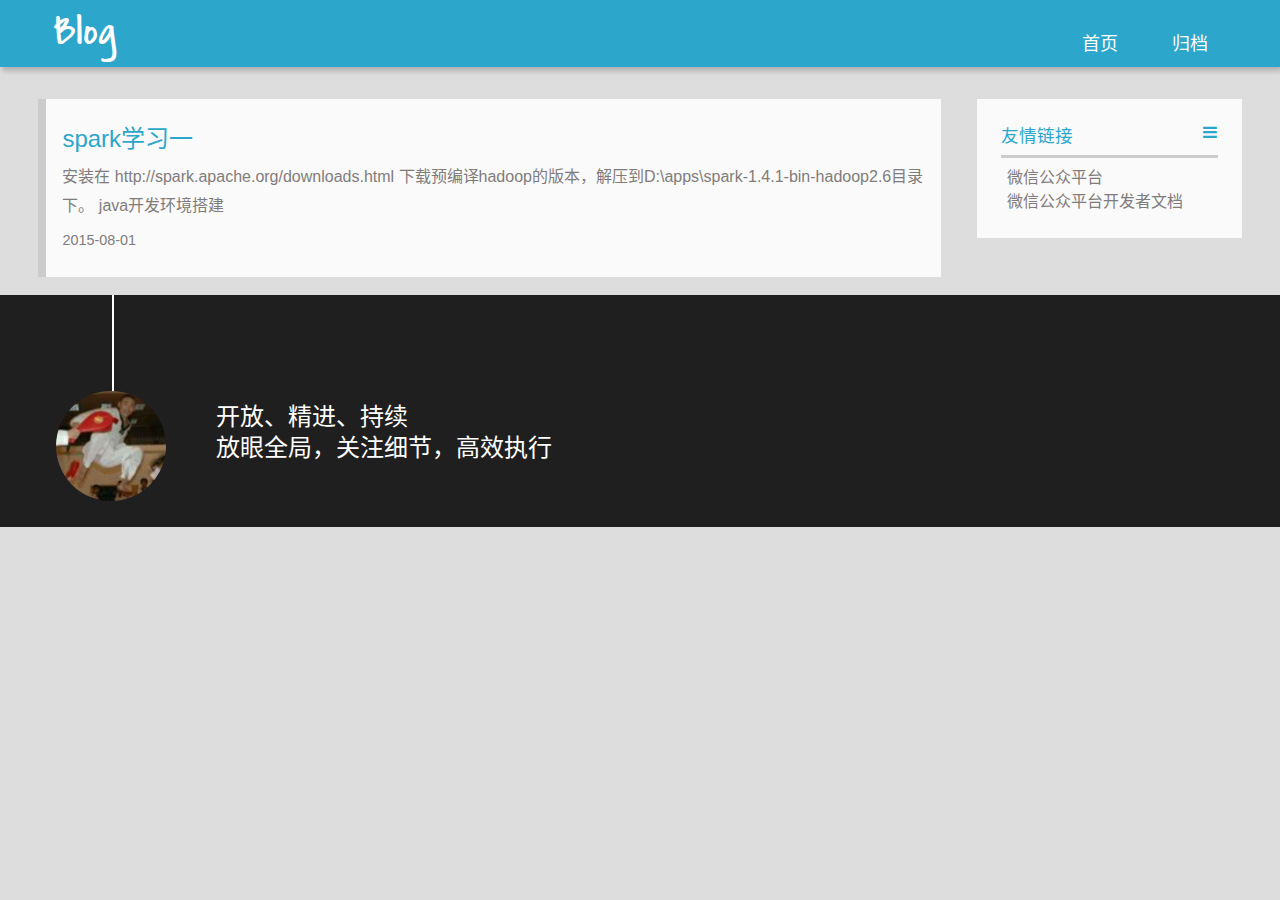
<file: index.html>
<!DOCTYPE HTML>
<html lang="zh-CN">
<head>
  <meta charset="UTF-8">
  
    <title>Blog</title>
    <meta name="viewport" content="width=device-width, initial-scale=1,user-scalable=no">
    
    <meta name="author" content="Corel">
    

    
    <meta name="description">
<meta property="og:type" content="website">
<meta property="og:title" content="Blog">
<meta property="og:url" content="http://blog.corelchen.com/index.html">
<meta property="og:site_name" content="Blog">
<meta property="og:description">
<meta name="twitter:card" content="summary">
<meta name="twitter:title" content="Blog">
<meta name="twitter:description">

    
    
    <link rel="icon" href="/img/favicon.ico">
    
    
    <link rel="apple-touch-icon" href="/img/jacman.jpg">
    <link rel="apple-touch-icon-precomposed" href="/img/jacman.jpg">
    
    <link rel="stylesheet" href="/css/style.css" type="text/css">
</head>

  <body>
    <header>
      
<div>
		
			<div id="textlogo">
				<h1 class="site-name"><a href="/" title="Blog">Blog</a></h1>
				<h2 class="blog-motto"></h2>
			</div>
			<div class="navbar"><a class="navbutton navmobile" href="#" title="菜单">
			</a></div>
			<nav class="animated">
				<ul>
					 
						<li><a href="/">首页</a></li>
					
						<li><a href="/archives">归档</a></li>
					
				</ul>
			</nav>			
</div>

    </header>
    <div id="container">
      <div id="main">

  
<section class="post" itemscope itemprop="blogitem">
  
    <a href="/2015/08/01/spark学习一/" title="spark学习一" itemprop="url">
  
    <h1 itemprop="name">spark学习一</h1>
    
     
           <p itemprop="description" >安装在 http://spark.apache.org/downloads.html 下载预编译hadoop的版本，解压到D:\apps\spark-1.4.1-bin-hadoop2.6目录下。
java开发环境搭建</p>
        
    
    <time datetime="2015-07-31T23:34:40.000Z" itemprop="datePublished">2015-08-01</time>
  </a>
</section>







</div>
      <div class="openaside"><a class="navbutton" href="#" title="显示侧边栏"></a></div>

<div id="asidepart">
<div class="closeaside"><a class="closebutton" href="#" title="隐藏侧边栏"></a></div>
<aside class="clearfix">

  

  

  <div class="linkslist">
  <p class="asidetitle">友情链接</p>
    <ul>
        
          <li>
            
            	<a href="https://mp.weixin.qq.com" target="_blank" title="微信公众平台">微信公众平台</a>
            
          </li>
        
          <li>
            
            	<a href="http://mp.weixin.qq.com/wiki/home/index.html" target="_blank" title="微信公众平台开发者文档">微信公众平台开发者文档</a>
            
          </li>
        
    </ul>
</div>

  


</aside>
</div>
    </div>
    <footer><div id="footer" >
	
	<div class="line">
		<span></span>
		<div class="author"></div>
	</div>
	
	
	<section class="info">
		<p> 开放、精进、持续 <br/>
			放眼全局，关注细节，高效执行</p>
	</section>
	 
</div>
</footer>
    <script src="/js/jquery-2.0.3.min.js"></script>
<script src="/js/jquery.imagesloaded.min.js"></script>
<script src="/js/gallery.js"></script>
<script src="/js/jquery.qrcode-0.12.0.min.js"></script>

<script type="text/javascript">
$(document).ready(function(){ 
  $('.navbar').click(function(){
    $('header nav').toggleClass('shownav');
  });
  var myWidth = 0;
  function getSize(){
    if( typeof( window.innerWidth ) == 'number' ) {
      myWidth = window.innerWidth;
    } else if( document.documentElement && document.documentElement.clientWidth) {
      myWidth = document.documentElement.clientWidth;
    };
  };
  var m = $('#main'),
      a = $('#asidepart'),
      c = $('.closeaside'),
      o = $('.openaside');
  c.click(function(){
    a.addClass('fadeOut').css('display', 'none');
    o.css('display', 'block').addClass('fadeIn');
    m.addClass('moveMain');
  });
  o.click(function(){
    o.css('display', 'none').removeClass('beforeFadeIn');
    a.css('display', 'block').removeClass('fadeOut').addClass('fadeIn');      
    m.removeClass('moveMain');
  });
  $(window).scroll(function(){
    o.css("top",Math.max(80,260-$(this).scrollTop()));
  });
  
  $(window).resize(function(){
    getSize(); 
    if (myWidth >= 1024) {
      $('header nav').removeClass('shownav');
    }else{
      m.removeClass('moveMain');
      a.css('display', 'block').removeClass('fadeOut');
      o.css('display', 'none');
        
    }
  });
});
</script>










<link rel="stylesheet" href="/fancybox/jquery.fancybox.css" media="screen" type="text/css">
<script src="/fancybox/jquery.fancybox.pack.js"></script>
<script type="text/javascript">
$(document).ready(function(){ 
  $('.article-content').each(function(i){
    $(this).find('img').each(function(){
      if ($(this).parent().hasClass('fancybox')) return;
      var alt = this.alt;
      if (alt) $(this).after('<span class="caption">' + alt + '</span>');
      $(this).wrap('<a href="' + this.src + '" title="' + alt + '" class="fancybox"></a>');
    });
    $(this).find('.fancybox').each(function(){
      $(this).attr('rel', 'article' + i);
    });
  });
  if($.fancybox){
    $('.fancybox').fancybox();
  }
}); 
</script>



<!-- Analytics Begin -->





<!-- Analytics End -->

<!-- Totop Begin -->

	<div id="totop">
	<a title="返回顶部"><img src="/img/scrollup.png"/></a>
	</div>
	<script src="/js/totop.js"></script>

<!-- Totop End -->

<!-- MathJax Begin -->
<!-- mathjax config similar to math.stackexchange -->


<!-- MathJax End -->

<!-- Tiny_search Begin -->

<!-- Tiny_search End -->

  </body>
 </html>
</file>
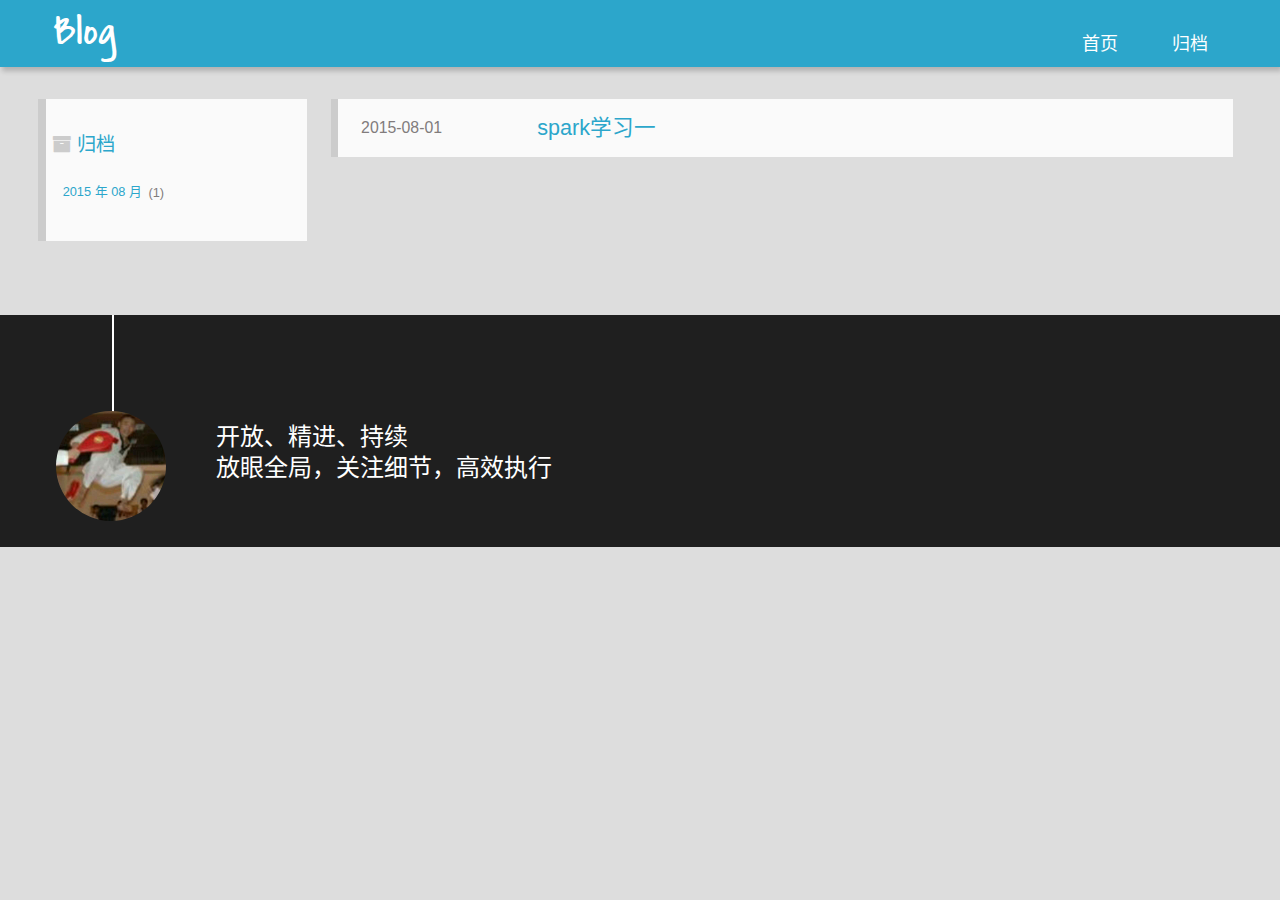
<file: archives/index.html>
<!DOCTYPE HTML>
<html lang="zh-CN">
<head>
  <meta charset="UTF-8">
  
    <title>归档 | Blog</title>
    <meta name="viewport" content="width=device-width, initial-scale=1,user-scalable=no">
    
    <meta name="author" content="Corel">
    

    
    <meta name="description">
<meta property="og:type" content="website">
<meta property="og:title" content="Blog">
<meta property="og:url" content="http://blog.corelchen.com/archives/index.html">
<meta property="og:site_name" content="Blog">
<meta property="og:description">
<meta name="twitter:card" content="summary">
<meta name="twitter:title" content="Blog">
<meta name="twitter:description">

    
    
    <link rel="icon" href="/img/favicon.ico">
    
    
    <link rel="apple-touch-icon" href="/img/jacman.jpg">
    <link rel="apple-touch-icon-precomposed" href="/img/jacman.jpg">
    
    <link rel="stylesheet" href="/css/style.css" type="text/css">
</head>

    <body>
      <header>
        
<div>
		
			<div id="textlogo">
				<h1 class="site-name"><a href="/" title="Blog">Blog</a></h1>
				<h2 class="blog-motto"></h2>
			</div>
			<div class="navbar"><a class="navbutton navmobile" href="#" title="菜单">
			</a></div>
			<nav class="animated">
				<ul>
					 
						<li><a href="/">首页</a></li>
					
						<li><a href="/archives">归档</a></li>
					
				</ul>
			</nav>			
</div>

      </header>
      <div id="container">
        

<div class="archive-title" >
  <h2 class="archive-icon">归档</h2>
  
  <div class="archiveslist archive-float clearfix">
   <ul class="archive-list"><li class="archive-list-item"><a class="archive-list-link" href="/archives/2015/08/">2015 年 08 月</a><span class="archive-list-count">1</span></li></ul>
 </div>
  
</div>
<div id="main" class="archive-part clearfix">
  <div id="archive-page">

  <section class="post" itemscope itemprop="blogPost">
  
    <a href="/2015/08/01/spark学习一/" title="spark学习一" itemprop="url">
  

    <time datetime="2015-07-31T23:34:40.000Z" itemprop="datePublished">2015-08-01</time>


    <h1 itemprop="name">spark学习一</h1>

  </a>
</section>


  </div>
</div>

      </div>
      <footer><div id="footer" >
	
	<div class="line">
		<span></span>
		<div class="author"></div>
	</div>
	
	
	<section class="info">
		<p> 开放、精进、持续 <br/>
			放眼全局，关注细节，高效执行</p>
	</section>
	 
</div>
</footer>
      <script src="/js/jquery-2.0.3.min.js"></script>
<script src="/js/jquery.imagesloaded.min.js"></script>
<script src="/js/gallery.js"></script>
<script src="/js/jquery.qrcode-0.12.0.min.js"></script>

<script type="text/javascript">
$(document).ready(function(){ 
  $('.navbar').click(function(){
    $('header nav').toggleClass('shownav');
  });
  var myWidth = 0;
  function getSize(){
    if( typeof( window.innerWidth ) == 'number' ) {
      myWidth = window.innerWidth;
    } else if( document.documentElement && document.documentElement.clientWidth) {
      myWidth = document.documentElement.clientWidth;
    };
  };
  var m = $('#main'),
      a = $('#asidepart'),
      c = $('.closeaside'),
      o = $('.openaside');
  c.click(function(){
    a.addClass('fadeOut').css('display', 'none');
    o.css('display', 'block').addClass('fadeIn');
    m.addClass('moveMain');
  });
  o.click(function(){
    o.css('display', 'none').removeClass('beforeFadeIn');
    a.css('display', 'block').removeClass('fadeOut').addClass('fadeIn');      
    m.removeClass('moveMain');
  });
  $(window).scroll(function(){
    o.css("top",Math.max(80,260-$(this).scrollTop()));
  });
  
  $(window).resize(function(){
    getSize(); 
    if (myWidth >= 1024) {
      $('header nav').removeClass('shownav');
    }else{
      m.removeClass('moveMain');
      a.css('display', 'block').removeClass('fadeOut');
      o.css('display', 'none');
        
    }
  });
});
</script>










<link rel="stylesheet" href="/fancybox/jquery.fancybox.css" media="screen" type="text/css">
<script src="/fancybox/jquery.fancybox.pack.js"></script>
<script type="text/javascript">
$(document).ready(function(){ 
  $('.article-content').each(function(i){
    $(this).find('img').each(function(){
      if ($(this).parent().hasClass('fancybox')) return;
      var alt = this.alt;
      if (alt) $(this).after('<span class="caption">' + alt + '</span>');
      $(this).wrap('<a href="' + this.src + '" title="' + alt + '" class="fancybox"></a>');
    });
    $(this).find('.fancybox').each(function(){
      $(this).attr('rel', 'article' + i);
    });
  });
  if($.fancybox){
    $('.fancybox').fancybox();
  }
}); 
</script>



<!-- Analytics Begin -->





<!-- Analytics End -->

<!-- Totop Begin -->

	<div id="totop">
	<a title="返回顶部"><img src="/img/scrollup.png"/></a>
	</div>
	<script src="/js/totop.js"></script>

<!-- Totop End -->

<!-- MathJax Begin -->
<!-- mathjax config similar to math.stackexchange -->


<!-- MathJax End -->

<!-- Tiny_search Begin -->

<!-- Tiny_search End -->

    </body>
   </html>
</file>
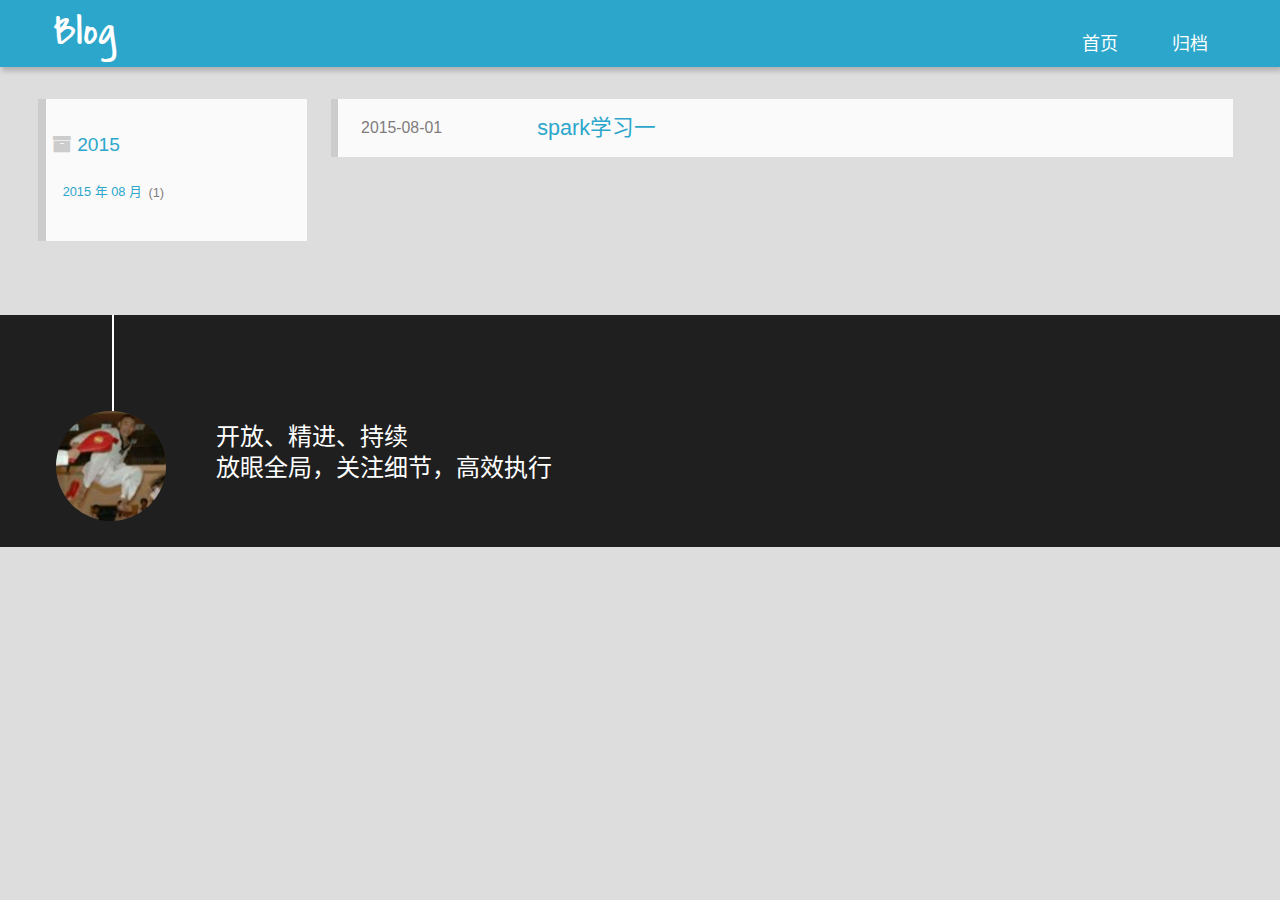
<file: archives/2015/index.html>
<!DOCTYPE HTML>
<html lang="zh-CN">
<head>
  <meta charset="UTF-8">
  
    <title>归档: 2015 | Blog</title>
    <meta name="viewport" content="width=device-width, initial-scale=1,user-scalable=no">
    
    <meta name="author" content="Corel">
    

    
    <meta name="description">
<meta property="og:type" content="website">
<meta property="og:title" content="Blog">
<meta property="og:url" content="http://blog.corelchen.com/archives/2015/index.html">
<meta property="og:site_name" content="Blog">
<meta property="og:description">
<meta name="twitter:card" content="summary">
<meta name="twitter:title" content="Blog">
<meta name="twitter:description">

    
    
    <link rel="icon" href="/img/favicon.ico">
    
    
    <link rel="apple-touch-icon" href="/img/jacman.jpg">
    <link rel="apple-touch-icon-precomposed" href="/img/jacman.jpg">
    
    <link rel="stylesheet" href="/css/style.css" type="text/css">
</head>

    <body>
      <header>
        
<div>
		
			<div id="textlogo">
				<h1 class="site-name"><a href="/" title="Blog">Blog</a></h1>
				<h2 class="blog-motto"></h2>
			</div>
			<div class="navbar"><a class="navbutton navmobile" href="#" title="菜单">
			</a></div>
			<nav class="animated">
				<ul>
					 
						<li><a href="/">首页</a></li>
					
						<li><a href="/archives">归档</a></li>
					
				</ul>
			</nav>			
</div>

      </header>
      <div id="container">
        

<div class="archive-title" >
  <h2 class="archive-icon">2015</h2>
  
  <div class="archiveslist archive-float clearfix">
   <ul class="archive-list"><li class="archive-list-item"><a class="archive-list-link" href="/archives/2015/08/">2015 年 08 月</a><span class="archive-list-count">1</span></li></ul>
 </div>
  
</div>
<div id="main" class="archive-part clearfix">
  <div id="archive-page">

  <section class="post" itemscope itemprop="blogPost">
  
    <a href="/2015/08/01/spark学习一/" title="spark学习一" itemprop="url">
  

    <time datetime="2015-07-31T23:34:40.000Z" itemprop="datePublished">2015-08-01</time>


    <h1 itemprop="name">spark学习一</h1>

  </a>
</section>


  </div>
</div>

      </div>
      <footer><div id="footer" >
	
	<div class="line">
		<span></span>
		<div class="author"></div>
	</div>
	
	
	<section class="info">
		<p> 开放、精进、持续 <br/>
			放眼全局，关注细节，高效执行</p>
	</section>
	 
</div>
</footer>
      <script src="/js/jquery-2.0.3.min.js"></script>
<script src="/js/jquery.imagesloaded.min.js"></script>
<script src="/js/gallery.js"></script>
<script src="/js/jquery.qrcode-0.12.0.min.js"></script>

<script type="text/javascript">
$(document).ready(function(){ 
  $('.navbar').click(function(){
    $('header nav').toggleClass('shownav');
  });
  var myWidth = 0;
  function getSize(){
    if( typeof( window.innerWidth ) == 'number' ) {
      myWidth = window.innerWidth;
    } else if( document.documentElement && document.documentElement.clientWidth) {
      myWidth = document.documentElement.clientWidth;
    };
  };
  var m = $('#main'),
      a = $('#asidepart'),
      c = $('.closeaside'),
      o = $('.openaside');
  c.click(function(){
    a.addClass('fadeOut').css('display', 'none');
    o.css('display', 'block').addClass('fadeIn');
    m.addClass('moveMain');
  });
  o.click(function(){
    o.css('display', 'none').removeClass('beforeFadeIn');
    a.css('display', 'block').removeClass('fadeOut').addClass('fadeIn');      
    m.removeClass('moveMain');
  });
  $(window).scroll(function(){
    o.css("top",Math.max(80,260-$(this).scrollTop()));
  });
  
  $(window).resize(function(){
    getSize(); 
    if (myWidth >= 1024) {
      $('header nav').removeClass('shownav');
    }else{
      m.removeClass('moveMain');
      a.css('display', 'block').removeClass('fadeOut');
      o.css('display', 'none');
        
    }
  });
});
</script>










<link rel="stylesheet" href="/fancybox/jquery.fancybox.css" media="screen" type="text/css">
<script src="/fancybox/jquery.fancybox.pack.js"></script>
<script type="text/javascript">
$(document).ready(function(){ 
  $('.article-content').each(function(i){
    $(this).find('img').each(function(){
      if ($(this).parent().hasClass('fancybox')) return;
      var alt = this.alt;
      if (alt) $(this).after('<span class="caption">' + alt + '</span>');
      $(this).wrap('<a href="' + this.src + '" title="' + alt + '" class="fancybox"></a>');
    });
    $(this).find('.fancybox').each(function(){
      $(this).attr('rel', 'article' + i);
    });
  });
  if($.fancybox){
    $('.fancybox').fancybox();
  }
}); 
</script>



<!-- Analytics Begin -->





<!-- Analytics End -->

<!-- Totop Begin -->

	<div id="totop">
	<a title="返回顶部"><img src="/img/scrollup.png"/></a>
	</div>
	<script src="/js/totop.js"></script>

<!-- Totop End -->

<!-- MathJax Begin -->
<!-- mathjax config similar to math.stackexchange -->


<!-- MathJax End -->

<!-- Tiny_search Begin -->

<!-- Tiny_search End -->

    </body>
   </html>
</file>
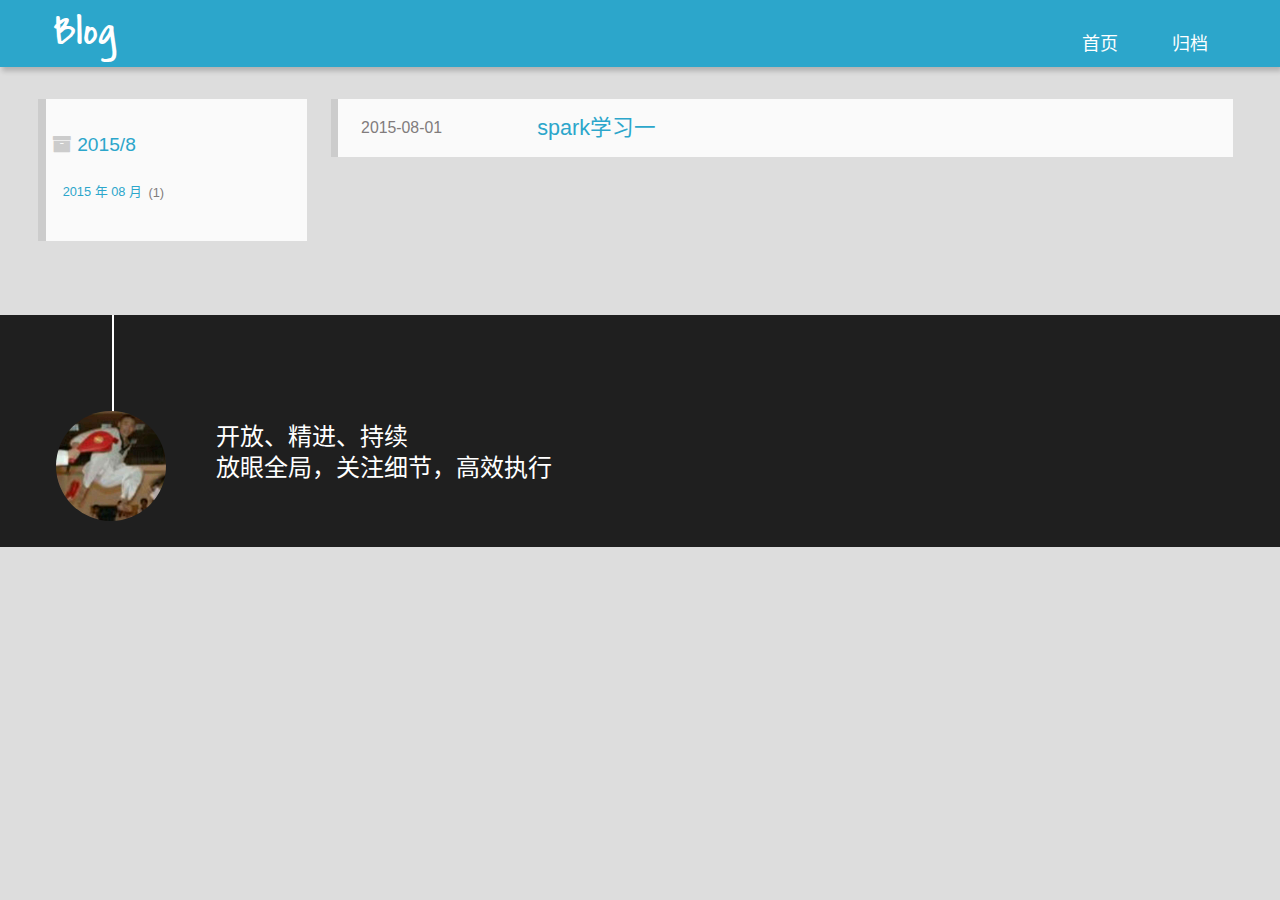
<file: archives/2015/08/index.html>
<!DOCTYPE HTML>
<html lang="zh-CN">
<head>
  <meta charset="UTF-8">
  
    <title>归档: 2015/8 | Blog</title>
    <meta name="viewport" content="width=device-width, initial-scale=1,user-scalable=no">
    
    <meta name="author" content="Corel">
    

    
    <meta name="description">
<meta property="og:type" content="website">
<meta property="og:title" content="Blog">
<meta property="og:url" content="http://blog.corelchen.com/archives/2015/08/index.html">
<meta property="og:site_name" content="Blog">
<meta property="og:description">
<meta name="twitter:card" content="summary">
<meta name="twitter:title" content="Blog">
<meta name="twitter:description">

    
    
    <link rel="icon" href="/img/favicon.ico">
    
    
    <link rel="apple-touch-icon" href="/img/jacman.jpg">
    <link rel="apple-touch-icon-precomposed" href="/img/jacman.jpg">
    
    <link rel="stylesheet" href="/css/style.css" type="text/css">
</head>

    <body>
      <header>
        
<div>
		
			<div id="textlogo">
				<h1 class="site-name"><a href="/" title="Blog">Blog</a></h1>
				<h2 class="blog-motto"></h2>
			</div>
			<div class="navbar"><a class="navbutton navmobile" href="#" title="菜单">
			</a></div>
			<nav class="animated">
				<ul>
					 
						<li><a href="/">首页</a></li>
					
						<li><a href="/archives">归档</a></li>
					
				</ul>
			</nav>			
</div>

      </header>
      <div id="container">
        

<div class="archive-title" >
  <h2 class="archive-icon">2015/8</h2>
  
  <div class="archiveslist archive-float clearfix">
   <ul class="archive-list"><li class="archive-list-item"><a class="archive-list-link" href="/archives/2015/08/">2015 年 08 月</a><span class="archive-list-count">1</span></li></ul>
 </div>
  
</div>
<div id="main" class="archive-part clearfix">
  <div id="archive-page">

  <section class="post" itemscope itemprop="blogPost">
  
    <a href="/2015/08/01/spark学习一/" title="spark学习一" itemprop="url">
  

    <time datetime="2015-07-31T23:34:40.000Z" itemprop="datePublished">2015-08-01</time>


    <h1 itemprop="name">spark学习一</h1>

  </a>
</section>


  </div>
</div>

      </div>
      <footer><div id="footer" >
	
	<div class="line">
		<span></span>
		<div class="author"></div>
	</div>
	
	
	<section class="info">
		<p> 开放、精进、持续 <br/>
			放眼全局，关注细节，高效执行</p>
	</section>
	 
</div>
</footer>
      <script src="/js/jquery-2.0.3.min.js"></script>
<script src="/js/jquery.imagesloaded.min.js"></script>
<script src="/js/gallery.js"></script>
<script src="/js/jquery.qrcode-0.12.0.min.js"></script>

<script type="text/javascript">
$(document).ready(function(){ 
  $('.navbar').click(function(){
    $('header nav').toggleClass('shownav');
  });
  var myWidth = 0;
  function getSize(){
    if( typeof( window.innerWidth ) == 'number' ) {
      myWidth = window.innerWidth;
    } else if( document.documentElement && document.documentElement.clientWidth) {
      myWidth = document.documentElement.clientWidth;
    };
  };
  var m = $('#main'),
      a = $('#asidepart'),
      c = $('.closeaside'),
      o = $('.openaside');
  c.click(function(){
    a.addClass('fadeOut').css('display', 'none');
    o.css('display', 'block').addClass('fadeIn');
    m.addClass('moveMain');
  });
  o.click(function(){
    o.css('display', 'none').removeClass('beforeFadeIn');
    a.css('display', 'block').removeClass('fadeOut').addClass('fadeIn');      
    m.removeClass('moveMain');
  });
  $(window).scroll(function(){
    o.css("top",Math.max(80,260-$(this).scrollTop()));
  });
  
  $(window).resize(function(){
    getSize(); 
    if (myWidth >= 1024) {
      $('header nav').removeClass('shownav');
    }else{
      m.removeClass('moveMain');
      a.css('display', 'block').removeClass('fadeOut');
      o.css('display', 'none');
        
    }
  });
});
</script>










<link rel="stylesheet" href="/fancybox/jquery.fancybox.css" media="screen" type="text/css">
<script src="/fancybox/jquery.fancybox.pack.js"></script>
<script type="text/javascript">
$(document).ready(function(){ 
  $('.article-content').each(function(i){
    $(this).find('img').each(function(){
      if ($(this).parent().hasClass('fancybox')) return;
      var alt = this.alt;
      if (alt) $(this).after('<span class="caption">' + alt + '</span>');
      $(this).wrap('<a href="' + this.src + '" title="' + alt + '" class="fancybox"></a>');
    });
    $(this).find('.fancybox').each(function(){
      $(this).attr('rel', 'article' + i);
    });
  });
  if($.fancybox){
    $('.fancybox').fancybox();
  }
}); 
</script>



<!-- Analytics Begin -->





<!-- Analytics End -->

<!-- Totop Begin -->

	<div id="totop">
	<a title="返回顶部"><img src="/img/scrollup.png"/></a>
	</div>
	<script src="/js/totop.js"></script>

<!-- Totop End -->

<!-- MathJax Begin -->
<!-- mathjax config similar to math.stackexchange -->


<!-- MathJax End -->

<!-- Tiny_search Begin -->

<!-- Tiny_search End -->

    </body>
   </html>
</file>
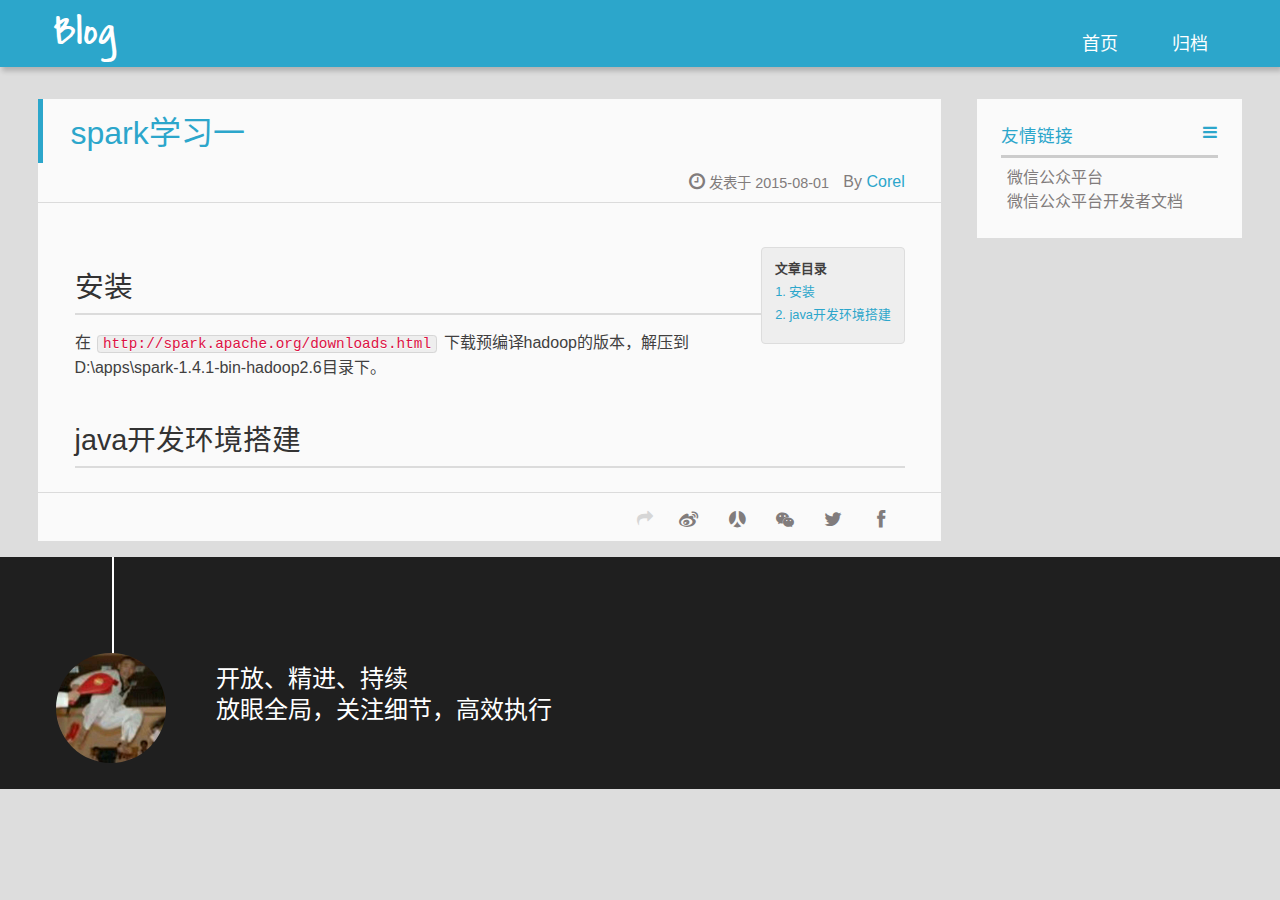
<file: 2015/08/01/spark学习一/index.html>
<!DOCTYPE HTML>
<html lang="zh-CN">
<head>
  <meta charset="UTF-8">
  
    <title>spark学习一 | Blog</title>
    <meta name="viewport" content="width=device-width, initial-scale=1,user-scalable=no">
    
    <meta name="author" content="Corel">
    

    
    <meta name="description" content="安装在 http://spark.apache.org/downloads.html 下载预编译hadoop的版本，解压到D:\apps\spark-1.4.1-bin-hadoop2.6目录下。
java开发环境搭建">
<meta property="og:type" content="article">
<meta property="og:title" content="spark学习一">
<meta property="og:url" content="http://blog.corelchen.com/2015/08/01/spark学习一/index.html">
<meta property="og:site_name" content="Blog">
<meta property="og:description" content="安装在 http://spark.apache.org/downloads.html 下载预编译hadoop的版本，解压到D:\apps\spark-1.4.1-bin-hadoop2.6目录下。
java开发环境搭建">
<meta property="og:updated_time" content="2015-08-03T09:43:35.217Z">
<meta name="twitter:card" content="summary">
<meta name="twitter:title" content="spark学习一">
<meta name="twitter:description" content="安装在 http://spark.apache.org/downloads.html 下载预编译hadoop的版本，解压到D:\apps\spark-1.4.1-bin-hadoop2.6目录下。
java开发环境搭建">

    
    
    <link rel="icon" href="/img/favicon.ico">
    
    
    <link rel="apple-touch-icon" href="/img/jacman.jpg">
    <link rel="apple-touch-icon-precomposed" href="/img/jacman.jpg">
    
    <link rel="stylesheet" href="/css/style.css" type="text/css">
</head>

  <body>
    <header>
      
<div>
		
			<div id="textlogo">
				<h1 class="site-name"><a href="/" title="Blog">Blog</a></h1>
				<h2 class="blog-motto"></h2>
			</div>
			<div class="navbar"><a class="navbutton navmobile" href="#" title="菜单">
			</a></div>
			<nav class="animated">
				<ul>
					 
						<li><a href="/">首页</a></li>
					
						<li><a href="/archives">归档</a></li>
					
				</ul>
			</nav>			
</div>

    </header>
    <div id="container">
      <div id="main" class="post" itemscope itemprop="blogPost">
  
	<article itemprop="articleBody"> 
		<header class="article-info clearfix">
  <h1 itemprop="name">
    
      <a href="/2015/08/01/spark学习一/" title="spark学习一" itemprop="url">spark学习一</a>
  </h1>
  <p class="article-author">By
       
		<a href="/about" title="Corel" target="_blank" itemprop="author">Corel</a>
		
  <p class="article-time">
    <time datetime="2015-07-31T23:34:40.000Z" itemprop="datePublished"> 发表于 2015-08-01</time>
    
  </p>
</header>
	<div class="article-content">
		
		<div id="toc" class="toc-article">
			<strong class="toc-title">文章目录</strong>
		
			<ol class="toc"><li class="toc-item toc-level-2"><a class="toc-link" href="#安装"><span class="toc-number">1.</span> <span class="toc-text">安装</span></a></li><li class="toc-item toc-level-2"><a class="toc-link" href="#java开发环境搭建"><span class="toc-number">2.</span> <span class="toc-text">java开发环境搭建</span></a></li></ol>
		
		</div>
		
		<h2 id="安装">安装</h2><p>在 <code>http://spark.apache.org/downloads.html</code> 下载预编译hadoop的版本，解压到D:\apps\spark-1.4.1-bin-hadoop2.6目录下。</p>
<h2 id="java开发环境搭建">java开发环境搭建</h2>  
	</div>
		<footer class="article-footer clearfix">
<div class="article-catetags">


</div>



	<div class="article-share" id="share">
	
	  <div data-url="http://blog.corelchen.com/2015/08/01/spark学习一/" data-title="spark学习一 | Blog" data-tsina="null" class="share clearfix">
	  </div>
	
	</div>


</footer>

   	       
	</article>
	
	

</div>  
      <div class="openaside"><a class="navbutton" href="#" title="显示侧边栏"></a></div>

  <div id="toc" class="toc-aside">
  <strong class="toc-title">文章目录</strong>
 
 <ol class="toc"><li class="toc-item toc-level-2"><a class="toc-link" href="#安装"><span class="toc-number">1.</span> <span class="toc-text">安装</span></a></li><li class="toc-item toc-level-2"><a class="toc-link" href="#java开发环境搭建"><span class="toc-number">2.</span> <span class="toc-text">java开发环境搭建</span></a></li></ol>
 
  </div>

<div id="asidepart">
<div class="closeaside"><a class="closebutton" href="#" title="隐藏侧边栏"></a></div>
<aside class="clearfix">

  

  

  <div class="linkslist">
  <p class="asidetitle">友情链接</p>
    <ul>
        
          <li>
            
            	<a href="https://mp.weixin.qq.com" target="_blank" title="微信公众平台">微信公众平台</a>
            
          </li>
        
          <li>
            
            	<a href="http://mp.weixin.qq.com/wiki/home/index.html" target="_blank" title="微信公众平台开发者文档">微信公众平台开发者文档</a>
            
          </li>
        
    </ul>
</div>

  


</aside>
</div>
    </div>
    <footer><div id="footer" >
	
	<div class="line">
		<span></span>
		<div class="author"></div>
	</div>
	
	
	<section class="info">
		<p> 开放、精进、持续 <br/>
			放眼全局，关注细节，高效执行</p>
	</section>
	 
</div>
</footer>
    <script src="/js/jquery-2.0.3.min.js"></script>
<script src="/js/jquery.imagesloaded.min.js"></script>
<script src="/js/gallery.js"></script>
<script src="/js/jquery.qrcode-0.12.0.min.js"></script>

<script type="text/javascript">
$(document).ready(function(){ 
  $('.navbar').click(function(){
    $('header nav').toggleClass('shownav');
  });
  var myWidth = 0;
  function getSize(){
    if( typeof( window.innerWidth ) == 'number' ) {
      myWidth = window.innerWidth;
    } else if( document.documentElement && document.documentElement.clientWidth) {
      myWidth = document.documentElement.clientWidth;
    };
  };
  var m = $('#main'),
      a = $('#asidepart'),
      c = $('.closeaside'),
      o = $('.openaside');
  c.click(function(){
    a.addClass('fadeOut').css('display', 'none');
    o.css('display', 'block').addClass('fadeIn');
    m.addClass('moveMain');
  });
  o.click(function(){
    o.css('display', 'none').removeClass('beforeFadeIn');
    a.css('display', 'block').removeClass('fadeOut').addClass('fadeIn');      
    m.removeClass('moveMain');
  });
  $(window).scroll(function(){
    o.css("top",Math.max(80,260-$(this).scrollTop()));
  });
  
  $(window).resize(function(){
    getSize(); 
    if (myWidth >= 1024) {
      $('header nav').removeClass('shownav');
    }else{
      m.removeClass('moveMain');
      a.css('display', 'block').removeClass('fadeOut');
      o.css('display', 'none');
      
      $('#toc.toc-aside').css('display', 'none');
        
    }
  });
});
</script>

<script type="text/javascript">
$(document).ready(function(){ 
  var ai = $('.article-content>iframe'),
      ae = $('.article-content>embed'),
      t  = $('#toc'),
      ta = $('#toc.toc-aside'),
      o  = $('.openaside'),
      c  = $('.closeaside');
  if(ai.length>0){
    ai.wrap('<div class="video-container" />');
  };
  if(ae.length>0){
   ae.wrap('<div class="video-container" />');
  };
  c.click(function(){
    ta.css('display', 'block').addClass('fadeIn');
  });
  o.click(function(){
    ta.css('display', 'none');
  });
  $(window).scroll(function(){
    ta.css("top",Math.max(140,320-$(this).scrollTop()));
  });
});
</script>


<script type="text/javascript">
$(document).ready(function(){ 
  var $this = $('.share'),
      url = $this.attr('data-url'),
      encodedUrl = encodeURIComponent(url),
      title = $this.attr('data-title'),
      tsina = $this.attr('data-tsina'),
      description = $this.attr('description');
  var html = [
  '<div class="hoverqrcode clearfix"></div>',
  '<a class="overlay" id="qrcode"></a>',
  '<a href="https://www.facebook.com/sharer.php?u=' + encodedUrl + '" class="article-share-facebook" target="_blank" title="Facebook"></a>',
  '<a href="https://twitter.com/intent/tweet?url=' + encodedUrl + '" class="article-share-twitter" target="_blank" title="Twitter"></a>',
  '<a href="#qrcode" class="article-share-qrcode" title="微信"></a>',
  '<a href="http://widget.renren.com/dialog/share?resourceUrl=' + encodedUrl + '&srcUrl=' + encodedUrl + '&title=' + title +'" class="article-share-renren" target="_blank" title="人人"></a>',
  '<a href="http://service.weibo.com/share/share.php?title='+title+'&url='+encodedUrl +'&ralateUid='+ tsina +'&searchPic=true&style=number' +'" class="article-share-weibo" target="_blank" title="微博"></a>',
  '<span title="Share to"></span>'
  ].join('');
  $this.append(html);

  $('.hoverqrcode').hide();

  var myWidth = 0;
  function updatehoverqrcode(){
    if( typeof( window.innerWidth ) == 'number' ) {
      myWidth = window.innerWidth;
    } else if( document.documentElement && document.documentElement.clientWidth) {
      myWidth = document.documentElement.clientWidth;
    };
    var qrsize = myWidth > 1024 ? 200:100;
    var options = {render: 'image', size: qrsize, fill: '#2ca6cb', text: url, radius: 0.5, quiet: 1};
    var p = $('.article-share-qrcode').position();
    $('.hoverqrcode').empty().css('width', qrsize).css('height', qrsize)
                          .css('left', p.left-qrsize/2+20).css('top', p.top-qrsize-10)
                          .qrcode(options);
  };
  $(window).resize(function(){
    $('.hoverqrcode').hide();
  });
  $('.article-share-qrcode').click(function(){
    updatehoverqrcode();
    $('.hoverqrcode').toggle();
  });
  $('.article-share-qrcode').hover(function(){}, function(){
      $('.hoverqrcode').hide();
  });
});   
</script>









<link rel="stylesheet" href="/fancybox/jquery.fancybox.css" media="screen" type="text/css">
<script src="/fancybox/jquery.fancybox.pack.js"></script>
<script type="text/javascript">
$(document).ready(function(){ 
  $('.article-content').each(function(i){
    $(this).find('img').each(function(){
      if ($(this).parent().hasClass('fancybox')) return;
      var alt = this.alt;
      if (alt) $(this).after('<span class="caption">' + alt + '</span>');
      $(this).wrap('<a href="' + this.src + '" title="' + alt + '" class="fancybox"></a>');
    });
    $(this).find('.fancybox').each(function(){
      $(this).attr('rel', 'article' + i);
    });
  });
  if($.fancybox){
    $('.fancybox').fancybox();
  }
}); 
</script>



<!-- Analytics Begin -->





<!-- Analytics End -->

<!-- Totop Begin -->

	<div id="totop">
	<a title="返回顶部"><img src="/img/scrollup.png"/></a>
	</div>
	<script src="/js/totop.js"></script>

<!-- Totop End -->

<!-- MathJax Begin -->
<!-- mathjax config similar to math.stackexchange -->


<!-- MathJax End -->

<!-- Tiny_search Begin -->

<!-- Tiny_search End -->

  </body>
</html>
</file>
<file: css/style.css>
html,
body,
div,
span,
applet,
object,
iframe,
h1,
h2,
h3,
h4,
h5,
h6,
p,
blockquote,
pre,
a,
abbr,
acronym,
address,
big,
cite,
code,
del,
dfn,
em,
img,
ins,
kbd,
q,
s,
samp,
small,
strike,
strong,
sub,
sup,
tt,
var,
dl,
dt,
dd,
ol,
ul,
li,
fieldset,
form,
label,
legend,
table,
caption,
tbody,
tfoot,
thead,
tr,
th,
td {
  margin: 0;
  padding: 0;
  border: 0;
  outline: 0;
  font-weight: inherit;
  font-style: inherit;
  font-family: inherit;
  font-size: 100%;
  vertical-align: baseline;
}
body {
  line-height: 1;
  color: #000;
  background: #fff;
}
ol,
ul {
  list-style: none;
}
table {
  border-collapse: separate;
  border-spacing: 0;
  vertical-align: middle;
}
caption,
th,
td {
  text-align: left;
  font-weight: normal;
  vertical-align: middle;
}
a img {
  border: none;
}
/* custom Font*/
@font-face {
  font-family: "covered_by_your_graceregular";
  font-weight: normal;
  font-style: normal;
  src: url("../font/coveredbyyourgrace-webfont.eot");
  src: url("../font/coveredbyyourgrace-webfont.eot?#iefix") format('embedded-opentype'), url("../font/coveredbyyourgrace-webfont.svg#covered_by_your_graceregular") format('svg'), url("../font/coveredbyyourgrace-webfont.woff") format('woff'), url("../font/coveredbyyourgrace-webfont.ttf") format('truetype');
}
/* icon Font */
@font-face {
  font-family: "FontAwesome";
  font-style: normal;
  font-weight: normal;
  src: url("../font/fontawesome-webfont.eot?v=#4.0.3");
  src: url("../font/fontawesome-webfont.eot?#iefix&v=#4.0.3") format("embedded-opentype"), url("../font/fontawesome-webfont.woff?v=#4.0.3") format("woff"), url("../font/fontawesome-webfont.ttf?v=#4.0.3") format("truetype"), url("../font/fontawesome-webfont.svg#fontawesomeregular?v=#4.0.3") format("svg");
}
@font-face {
  font-family: "fontdiao";
  font-weight: normal;
  font-style: normal;
  src: url("../font/fontdiao.eot");
  src: url("../font/fontdiao.eot?#iefix") format('embedded-opentype'), url("../font/fontdiao.svg#fontdiao") format('svg'), url("../font/fontdiao.woff") format('woff'), url("../font/fontdiao.ttf") format('truetype');
}
/* Public style */
* {
  -webkit-margin-before: 0;
  -webkit-margin-after: 0;
}
body {
  background: #ddd;
  font-family: "Helvetica Neue", "Helvetica", "Microsoft YaHei", "WenQuanYi Micro Hei", Arial, sans-serif;
  font-size: 100%;
  color: #817c7c;
  line-height: 1.5;
}
iframe {
  margin-top: 10px;
}
small {
  font-size: 80%;
}
sub,
sup {
  font-size: 75%;
  line-height: 0;
  position: relative;
  vertical-align: baseline;
}
sup {
  top: -0.5em;
  padding-left: 0.3em;
}
sub {
  bottom: -0.25em;
}
a {
  text-decoration: none;
  color: #817c7c;
}
a:hover,
a:focus {
  outline: 0;
  text-decoration: none;
  -webkit-transition: color 0.25s, background 0.5s;
  -moz-transition: color 0.25s, background 0.5s;
  -o-transition: color 0.25s, background 0.5s;
  -ms-transition: color 0.25s, background 0.5s;
  transition: color 0.25s, background 0.5s;
}
a:hover:before {
  -webkit-transition: color 0.25s, background 0.5s;
  -moz-transition: color 0.25s, background 0.5s;
  -o-transition: color 0.25s, background 0.5s;
  -ms-transition: color 0.25s, background 0.5s;
  transition: color 0.25s, background 0.5s;
}
input:focus {
  outline: none;
}
input,
button {
  margin: 0;
  padding: 0;
}
input::-moz-focus-inner,
button::-moz-focus-inner {
  border: 0;
  padding: 0;
}
h1 {
  font-size: 1.5em;
}
.fa {
  display: inline-block;
  font-family: FontAwesome;
  font-style: normal;
  font-weight: normal;
  line-height: 1;
  -webkit-font-smoothing: antialiased;
  -moz-osx-font-smoothing: grayscale;
}
.clearfix {
  zoom: 1;
}
.clearfix:before,
.clearfix:after {
  content: "";
  display: table;
}
.clearfix:after {
  clear: both;
}
::-webkit-input-placeholder {
  color: #fff;
  padding: 2px 0 0 4px;
}
::-moz-placeholder {
  color: #fff;
  padding: 2px 0 0 4px;
}
:-ms-input-placeholder {
  color: #fff;
  padding: 2px 0 0 4px;
}
::-webkit-input-placeholder::before {
  font-family: "FontAwesome";
  -webkit-font-smoothing: antialiased;
  -moz-osx-font-smoothing: grayscale;
  content: "\f002";
  padding-right: 4px;
}
::-moz-placeholder:before {
  font-family: "FontAwesome";
  -webkit-font-smoothing: antialiased;
  -moz-osx-font-smoothing: grayscale;
  content: "\f002";
  padding-right: 4px;
}
:-ms-input-placeholder::before {
  font-family: "FontAwesome";
  -webkit-font-smoothing: antialiased;
  -moz-osx-font-smoothing: grayscale;
  content: "\f002";
  padding-right: 4px;
}
input[type="search"]::-webkit-search-cancel-button,
input[type="search"]::-webkit-search-decoration {
  -webkit-appearance: none;
}
::-webkit-search-cancel-button:after {
  font-family: "FontAwesome";
  -webkit-font-smoothing: antialiased;
  -moz-osx-font-smoothing: grayscale;
  content: '\f00d';
  color: #fff;
  padding-right: 4px;
}
/* css3 animate */
.animated {
  -webkit-animation-fill-mode: both;
  -moz-animation-fill-mode: both;
  -o-animation-fill-mode: both;
  -ms-animation-fill-mode: both;
  animation-fill-mode: both;
  -webkit-animation-duration: 1s;
  -moz-animation-duration: 1s;
  -o-animation-duration: 1s;
  -ms-animation-duration: 1s;
  animation-duration: 1s;
}
@-webkit-keyframes fadeIn {
  0% {
    opacity: 0;
    -ms-filter: "progid:DXImageTransform.Microsoft.Alpha(Opacity=0)";
    filter: alpha(opacity=0);
  }
  100% {
    opacity: 1;
    -ms-filter: none;
    filter: none;
  }
}
.fadeIn {
  -webkit-animation-name: fadeIn;
  -moz-animation-name: fadeIn;
  -o-animation-name: fadeIn;
  -ms-animation-name: fadeIn;
  animation-name: fadeIn;
}
.fadeOut {
  -webkit-animation-name: fadeOut;
  -moz-animation-name: fadeOut;
  -o-animation-name: fadeOut;
  -ms-animation-name: fadeOut;
  animation-name: fadeOut;
}
@-moz-keyframes fadeInDown {
  0% {
    opacity: 0;
    -ms-filter: "progid:DXImageTransform.Microsoft.Alpha(Opacity=0)";
    filter: alpha(opacity=0);
    -webkit-transform: translateY(-20px);
    -moz-transform: translateY(-20px);
    -o-transform: translateY(-20px);
    -ms-transform: translateY(-20px);
    transform: translateY(-20px);
  }
  100% {
    opacity: 1;
    -ms-filter: none;
    filter: none;
    -webkit-transform: translateY(0);
    -moz-transform: translateY(0);
    -o-transform: translateY(0);
    -ms-transform: translateY(0);
    transform: translateY(0);
  }
}
@-webkit-keyframes fadeInDown {
  0% {
    opacity: 0;
    -ms-filter: "progid:DXImageTransform.Microsoft.Alpha(Opacity=0)";
    filter: alpha(opacity=0);
    -webkit-transform: translateY(-20px);
    -moz-transform: translateY(-20px);
    -o-transform: translateY(-20px);
    -ms-transform: translateY(-20px);
    transform: translateY(-20px);
  }
  100% {
    opacity: 1;
    -ms-filter: none;
    filter: none;
    -webkit-transform: translateY(0);
    -moz-transform: translateY(0);
    -o-transform: translateY(0);
    -ms-transform: translateY(0);
    transform: translateY(0);
  }
}
@-o-keyframes fadeInDown {
  0% {
    opacity: 0;
    -ms-filter: "progid:DXImageTransform.Microsoft.Alpha(Opacity=0)";
    filter: alpha(opacity=0);
    -webkit-transform: translateY(-20px);
    -moz-transform: translateY(-20px);
    -o-transform: translateY(-20px);
    -ms-transform: translateY(-20px);
    transform: translateY(-20px);
  }
  100% {
    opacity: 1;
    -ms-filter: none;
    filter: none;
    -webkit-transform: translateY(0);
    -moz-transform: translateY(0);
    -o-transform: translateY(0);
    -ms-transform: translateY(0);
    transform: translateY(0);
  }
}
@keyframes fadeInDown {
  0% {
    opacity: 0;
    -ms-filter: "progid:DXImageTransform.Microsoft.Alpha(Opacity=0)";
    filter: alpha(opacity=0);
    -webkit-transform: translateY(-20px);
    -moz-transform: translateY(-20px);
    -o-transform: translateY(-20px);
    -ms-transform: translateY(-20px);
    transform: translateY(-20px);
  }
  100% {
    opacity: 1;
    -ms-filter: none;
    filter: none;
    -webkit-transform: translateY(0);
    -moz-transform: translateY(0);
    -o-transform: translateY(0);
    -ms-transform: translateY(0);
    transform: translateY(0);
  }
}
body >header {
  width: 100%;
  -webkit-box-shadow: 2px 4px 5px rgba(3,3,3,0.2);
  box-shadow: 2px 4px 5px rgba(3,3,3,0.2);
  background: url("../") center #2ca6cb;
  color: #fff;
}
body >header >div {
  width: 95%;
  margin: 0 auto;
  position: relative;
  overflow: hidden;
}
@media only screen and (min-width: 1024px) {
  body >header >div {
    width: 93%;
  }
}
body >header a {
  display: block;
  color: #fff;
}
#imglogo {
  float: left;
  width: 4em;
  height: 4em;
}
@media only screen and (min-width: 768px) {
  #imglogo {
    width: 5em;
  }
}
@media only screen and (min-width: 1024px) {
  #imglogo {
    width: 5.5em;
  }
}
#imglogo img {
  width: 4em;
}
@media only screen and (min-width: 768px) {
  #imglogo img {
    width: 5em;
  }
}
@media only screen and (min-width: 1024px) {
  #imglogo img {
    width: 5.5em;
  }
}
#textlogo {
  float: left;
  width: 75%;
  margin-left: 0.5em;
}
#textlogo h1.site-name {
  width: 86%;
  font-family: "covered_by_your_graceregular";
  font-size: 200%;
  line-height: 1.5;
  -webkit-font-smoothing: antialiased;
  -moz-osx-font-smoothing: grayscale;
}
@media only screen and (min-width: 768px) {
  #textlogo h1.site-name {
    font-size: 240%;
  }
}
@media only screen and (min-width: 1024px) {
  #textlogo h1.site-name {
    font-size: 280%;
  }
}
#textlogo h2.blog-motto {
  font-size: 0.7em;
  font-weight: normal;
}
@media only screen and (min-width: 768px) {
  #textlogo h2.blog-motto {
    font-size: 100%;
  }
}
@media only screen and (min-width: 1024px) {
  #textlogo h2.blog-motto {
    font-size: 110%;
  }
}
.navbar {
  position: absolute;
  width: 2em;
  right: 0em;
  top: 1em;
  padding: 0.5em;
}
@media only screen and (min-width: 1024px) {
  .navbar {
    display: none;
  }
}
.navbutton::before {
  font-family: "FontAwesome";
  -webkit-font-smoothing: antialiased;
  -moz-osx-font-smoothing: grayscale;
  content: "\f0c9";
}
.navmobile::before {
  padding-left: 1em;
}
header nav {
  float: left;
  width: 100%;
  font-size: 112.5%;
  padding-top: 0.5em;
  max-height: 0.01em;
  -webkit-transition: max-height 1s ease-out;
  -moz-transition: max-height 1s ease-out;
  -o-transition: max-height 1s ease-out;
  -ms-transition: max-height 1s ease-out;
  transition: max-height 1s ease-out;
}
@media only screen and (min-width: 568px) {
  header nav {
    width: 50%;
  }
}
@media only screen and (min-width: 1024px) {
  header nav {
    float: right;
    width: auto;
    margin-top: 1em;
    max-height: none;
  }
}
@media only screen and (min-width: 1024px) {
  header nav ul {
    float: right;
  }
}
@media only screen and (min-width: 1024px) {
  header nav ul li {
    float: left;
  }
}
header nav ul li a {
  padding: 0.2em 0 0.2em 1em;
}
@media only screen and (min-width: 1024px) {
  header nav ul li a {
    padding: 0.2em 1.5em;
  }
}
header nav ul li a:hover {
  background: #1b7f9e;
  color: #e9cd4c;
}
.shownav {
  max-height: 40em;
}
.search {
  padding: 0.1em 0 0 1em;
}
.search input {
  -webkit-appearance: textfield;
  font-size: 0.87em;
  line-height: 1.7;
  border: 1px solid #fff;
  color: #fff;
  background: transparent;
  width: 80%;
  padding-left: 0.5em;
}
@media only screen and (min-width: 1024px) {
  .search input {
    width: 8em;
    -webkit-transition: 0.5s width;
    -moz-transition: 0.5s width;
    -o-transition: 0.5s width;
    -ms-transition: 0.5s width;
    transition: 0.5s width;
  }
  .search input:focus {
    width: 15em;
  }
}
.search label {
  display: none;
}
/* index layout */
#container {
  width: 95%;
  margin: 0 auto;
  overflow: hidden;
}
@media only screen and (min-width: 768px) {
  #container {
    width: 96%;
  }
}
@media only screen and (min-width: 1024px) {
  #container {
    width: 94%;
  }
}
@media only screen and (min-width: 1560px) {
  #container {
    width: 82%;
  }
}
#main {
  margin: 1em 0 0;
  line-height: 1.8;
}
@media only screen and (min-width: 1024px) {
  #main {
    margin: 2em 0 0;
    width: 75%;
    float: left;
    -webkit-transition: margin 0.5s ease-out;
    -moz-transition: margin 0.5s ease-out;
    -o-transition: margin 0.5s ease-out;
    -ms-transition: margin 0.5s ease-out;
    transition: margin 0.5s ease-out;
  }
}
#main section.post {
  background: #fafafa;
  margin-bottom: 0.125em;
}
#main section.post a {
  display: block;
  border-left: 0.5em solid #ccc;
  -webkit-transition: border-left 0.45s;
  -moz-transition: border-left 0.45s;
  -o-transition: border-left 0.45s;
  -ms-transition: border-left 0.45s;
  transition: border-left 0.45s;
  padding: 0.5em;
}
@media only screen and (min-width: 768px) {
  #main section.post a {
    padding: 1em;
  }
}
#main section.post a:hover {
  border-left: 0.5em solid #2ca6cb;
}
#main section.post a h1 {
  color: #2ca6cb;
  line-height: 2;
}
#main section.post a p {
  color: #817c7c;
}
#main section.post a time {
  color: #817c7c;
  display: block;
  margin: 0.5em 0;
  font-size: 0.9em;
}
#main article.post-expand {
  background: #fafafa;
  margin-bottom: 3.5em;
}
#main article.post-expand .img-logo {
  max-width: 180px;
  max-height: 96px;
  display: block !important;
  margin-right: 0.7em;
  margin-left: 0.7em;
  padding: 0;
  float: right;
  clear: right;
}
#main article.post-expand .img-topic {
  max-width: 300px;
  max-height: 1800px;
  display: block !important;
  margin-left: 0.7em;
  margin-right: 0.7em;
  padding: 0;
  float: right;
  clear: right;
}
#main article.post-expand .article-more-link a {
  display: inline-block;
  line-height: 1em;
  padding: 6px 15px;
  -webkit-border-radius: 15px;
  border-radius: 15px;
  background: #ddd;
  color: #817c7c;
  text-decoration: none;
}
#main article.post-expand .article-more-link a:hover {
  background: #2ca6cb;
  color: #fff;
  text-decoration: none;
}
#archive-page section.post a {
  font-size: 0.9em;
  padding: 0.5em !important;
}
@media only screen and (min-width: 768px) {
  #archive-page section.post a time {
    padding-left: 1em;
  }
}
.moveMain {
  margin-left: 10% !important;
}
.unexpand .prev {
  border-left: 0.5em solid #ccc;
}
.unexpand .prev:hover {
  border-left: 0.5em solid #2ca6cb;
}
#page-nav {
  background: #fafafa;
  text-align: center;
  overflow: hidden;
}
#page-nav a {
  display: inline-block;
  padding: 0.5em 1em;
}
#page-nav a {
  color: #2ca6cb;
}
#page-nav a:hover {
  background: #ccc;
  color: #2ca6cb;
}
#page-nav .prev {
  float: left;
  -webkit-transition: border-left 0.5s;
  -moz-transition: border-left 0.5s;
  -o-transition: border-left 0.5s;
  -ms-transition: border-left 0.5s;
  transition: border-left 0.5s;
}
#page-nav .prev span:before {
  font-family: "FontAwesome";
  -webkit-font-smoothing: antialiased;
  -moz-osx-font-smoothing: grayscale;
  content: "\f053";
  padding-right: 0.5em;
}
#page-nav .next {
  float: right;
}
#page-nav .next span:before {
  font-family: "FontAwesome";
  -webkit-font-smoothing: antialiased;
  -moz-osx-font-smoothing: grayscale;
  content: "\f054";
  padding-left: 0.5em;
}
#page-nav .page-number {
  display: none;
  padding: 0.5em 1em;
}
@media only screen and (min-width: 768px) {
  #page-nav .page-number {
    display: inline-block;
  }
}
#page-nav .current {
  color: #b8b8b8;
  font-weight: bold;
}
#page-nav .space {
  color: #2ca6cb;
}
/* page layout */
@media only screen and (min-width: 1024px) {
  .page {
    margin-left: 10% !important;
  }
}
/* archive layout */
.category-icon:before,
.tag-icon:before,
.archive-icon:before {
  font-family: "FontAwesome";
  -webkit-font-smoothing: antialiased;
  -moz-osx-font-smoothing: grayscale;
  color: #ccc;
  font-size: 100%;
  padding-right: 0.3em;
}
.category-icon:before {
  content: "\f07b";
}
.tag-icon:before {
  content: "\f02c";
}
.archive-icon:before {
  content: "\f187";
}
.archive-title {
  margin: 1em 0;
  padding: 2em;
  background: #fafafa;
  border-left: 0.5em solid #ccc;
}
@media only screen and (min-width: 1024px) {
  .archive-title {
    margin: 2em 0;
    width: 18.5%;
    padding-left: 0.5%;
    float: left;
  }
}
.archive-title h2 {
  width: 90%;
  color: #2ca6cb;
  font-size: 120%;
}
.archive-title a {
  color: #2ca6cb;
  -webkit-transition: color 0.5s;
  -moz-transition: color 0.5s;
  -o-transition: color 0.5s;
  -ms-transition: color 0.5s;
  transition: color 0.5s;
}
.archive-title a:hover {
  color: #2ca6cb;
  -webkit-transition: color 0.5s;
  -moz-transition: color 0.5s;
  -o-transition: color 0.5s;
  -ms-transition: color 0.5s;
  transition: color 0.5s;
}
.current {
  color: #ea6753 !important;
}
@media only screen and (min-width: 768px) {
  .archive-part {
    min-height: 200px;
  }
}
@media only screen and (min-width: 1024px) {
  .archive-part {
    float: right;
    margin-left: 2% !important;
  }
}
.archive-part section.post {
  width: 100%;
}
.archive-part section.post time {
  font-size: 1.1em !important;
  float: left;
}
@media only screen and (max-width: 568px) {
  .archive-part section.post time {
    width: 100%;
  }
}
@media only screen and (min-width: 568px) {
  .archive-part section.post time {
    width: 20%;
  }
}
@media only screen and (min-width: 768px) {
  .archive-nav {
    width: 100%;
    float: left;
    margin-top: 1em;
  }
}
/* tags&categories layout */
.all-list-box {
  min-height: 400px;
}
.post,
.page,
.link,
.photo {
  background: #fafafa;
}
.post a,
.page a,
.link a,
.photo a {
  color: #2ca6cb;
}
.post a:hover,
.page a:hover,
.link a:hover,
.photo a:hover {
  color: #ea6753;
}
@media only screen and (min-width: 768px) {
  article header.article-info {
    border-bottom: 1px solid #dbdbdb;
  }
}
article header.article-info >h1 {
  padding: 0.2em 3%;
  font-size: 170%;
  line-height: 1.5;
  word-wrap: break-word;
  word-break: normal;
  -webkit-font-smoothing: antialiased;
  -moz-osx-font-smoothing: grayscale;
  border-left: 5px solid #2ca6cb;
}
@media only screen and (min-width: 1024px) {
  article header.article-info >h1 {
    font-size: 200%;
    padding-top: 0.3em;
  }
}
article header.article-info >p.article-author {
  padding: 0.3em 4% 0.3em 0;
  text-align: right;
  border-bottom: 1px solid #dbdbdb;
}
@media only screen and (min-width: 768px) {
  article header.article-info >p.article-author {
    float: right;
    border-bottom: none;
  }
}
article header.article-info >p.article-time {
  padding-top: 0.5em;
  font-size: 0.8em;
  text-align: center;
  margin-bottom: -2.7em;
}
@media only screen and (min-width: 768px) {
  article header.article-info >p.article-time {
    float: right;
    margin-right: 1em;
    padding-top: 0.1em;
    font-size: 0.9em;
  }
}
article header.article-info >p.article-time:before {
  font-family: "FontAwesome";
  font-size: 130%;
  content: "\f017";
  -webkit-font-smoothing: antialiased;
  -moz-osx-font-smoothing: grayscale;
}
article .article-content {
  padding: 1.5em 4%;
  color: #413f3f;
  font-size: 100%;
}
article .article-content:before,
article .article-content:after {
  content: "";
  display: block;
  clear: both;
}
article .article-content .kb {
  padding: 0.1em 0.6em;
  border: 1px solid #ccc;
  background-color: code-color;
  color: #8f8f8f;
  -webkit-box-shadow: 0 1px 0 rgba(0,0,0,0.2), 0 0 0 2px #fff inset;
  box-shadow: 0 1px 0 rgba(0,0,0,0.2), 0 0 0 2px #fff inset;
  -webkit-border-radius: 3px;
  border-radius: 3px;
  display: inline-block;
  margin: 0 0.1em;
  text-shadow: 0 1px 0 #fff;
  line-height: 1.5;
  white-space: nowrap;
}
article .article-content h1,
article .article-content h2 {
  font-size: 180%;
  line-height: 1.2em;
  padding-bottom: 0.3em;
  margin-top: 1.5em;
  border-bottom: 2px solid #dbdbdb;
}
article .article-content h3 {
  font-size: 140%;
  line-height: 1em;
  margin-top: 1.3em;
}
article .article-content h4,
article .article-content h5,
article .article-content h6 {
  font-size: 140%;
}
article .article-content h1,
article .article-content h2,
article .article-content h3,
article .article-content h4,
article .article-content h5,
article .article-content h6 {
  color: #333;
  -webkit-font-smoothing: antialiased;
  -moz-osx-font-smoothing: grayscale;
}
article .article-content h1 >code,
article .article-content h2 >code,
article .article-content h3 >code,
article .article-content h4 >code,
article .article-content h5 >code,
article .article-content h6 >code {
  color: #a3a3a3;
}
article .article-content hr {
  border: 1px solid #dbdbdb;
}
article .article-content strong {
  font-weight: bold;
}
article .article-content em {
  font-style: italic;
}
article .article-content acronym,
article .article-content abbr {
  border-bottom: 1px dotted;
}
article .article-content blockquote {
  border-left: 0.2em solid #2ca6cb;
  margin: 0.65em 0 0.65em 1%;
  padding-left: 1%;
  line-height: 1.5;
  font-size: 100%;
  color: #808080;
}
article .article-content blockquote footer {
  background: #fafafa;
  padding: 0;
  margin: 0;
  font-size: 80%;
  line-height: 1em;
}
article .article-content blockquote cite {
  font-style: italic;
  padding-left: 0.5em;
}
article .article-content ul,
article .article-content ol {
  padding-left: 1.5em;
  font-size: 100%;
  padding-top: 0.7em;
}
@media only screen and (min-width: 768px) {
  article .article-content ul,
  article .article-content ol {
    padding-left: 1.5em;
  }
}
article .article-content ul li {
  list-style: disc;
  text-align: match-parent;
}
article .article-content ol li {
  list-style-type: decimal;
}
article .article-content dl dt {
  font-weight: blod;
}
article .article-content ul li>code,
article .article-content ol li>code,
article .article-content p code,
article .article-content strong code,
article .article-content em code,
article .article-content table th>code,
article .article-content table td>code {
  font-family: Monaco, Menlo, Consolas, Courier New, monospace;
  background: #eee;
  color: #d14;
  border: 1px solid #d6d6d6;
  padding: 0 5px;
  margin: 0 2px;
  font-size: 90%;
  white-space: nowrap;
  text-shadow: 0 1px #fff;
  -webkit-border-radius: 0.25em;
  -webkit-border-radius: 0.25em;
  border-radius: 0.25em;
}
article .article-content p {
  line-height: 1.5;
  margin-top: 0.7em;
}
@media only screen and (min-width: 1024px) {
  article .article-content p {
    margin-top: 1em;
  }
}
article .article-content img,
article .article-content video,
article .article-content figure img {
  max-width: 100%;
  height: auto;
  vertical-align: middle;
  padding-top: 0.5em;
}
@media only screen and (min-width: 1024px) {
  article .article-content img,
  article .article-content video,
  article .article-content figure img {
    padding-top: 0.7em;
  }
}
article .article-content .img-topic,
article .article-content .img-logo {
  display: none;
}
article .article-content .img-center {
  display: block;
  margin: auto;
}
article .article-content .img-shadow {
  -webkit-box-shadow: 0 0 2px 3px #ddd;
  box-shadow: 0 0 2px 3px #ddd;
}
article .article-content figcaption,
article .article-content .caption {
  display: block;
  margin-top: 0.3em;
  color: #808080;
  position: relative;
  font-size: 0.9em;
  padding-left: 1.3em;
}
article .article-content figcaption:before,
article .article-content .caption:before {
  content: '\f040';
  position: absolute;
  font: 0.9em "FontAwesome";
  position: absolute;
  left: 0;
  top: 0.3em;
}
article .article-content .video-container {
  position: relative;
  padding-top: 56%;
  height: 0;
  overflow: hidden;
}
article .article-content .video-container iframe,
article .article-content .video-container object,
article .article-content .video-container embed {
  position: absolute;
  top: 0;
  left: 0;
  width: 100%;
  height: 100%;
  margin-top: 0;
}
article .article-content table {
  max-width: 100%;
  border-collapse: collapse;
  border-spacing: 0;
  margin-top: 1em;
}
article .article-content table th {
  font-weight: bold;
  border-bottom: 2px solid #dbdbdb;
  padding: 0.5em;
  line-height: 1.3em;
}
article .article-content table td {
  border-bottom: 1px solid #dbdbdb;
  padding: 0.5em;
  line-height: 1.3em;
}
article .article-content .pullquote {
  text-align: left;
  width: 45%;
  margin: 0;
  border: none;
}
article .article-content .left {
  margin-left: 0.5em;
  margin-right: 1em;
  float: left;
}
article .article-content .right {
  margin-right: 0.5em;
  margin-left: 1em;
  float: right;
}
footer.article-footer {
  background: #fafafa;
  padding: 0 4%;
  margin: 0;
  border-top: 1px solid #dbdbdb;
}
.article-share {
  float: right;
  width: 100%;
}
@media only screen and (min-width: 568px) {
  .article-share {
    width: 60%;
  }
}
@media only screen and (min-width: 768px) {
  .article-share {
    width: 16.5em;
  }
}
.article-share .share-jiathis {
  padding: 0.5em 0;
  margin-top: 0.3em;
}
.share span {
  float: right;
  height: 3em;
  width: 1em;
  margin-right: 0.5em;
  position: relative;
  color: #d6d6d6;
}
.share span:before {
  font-family: "FontAwesome";
  content: "\f064";
  font-size: 1em;
  -webkit-font-smoothing: antialiased;
  -moz-osx-font-smoothing: grayscale;
  width: 1.5em;
  height: 1.5em;
  position: absolute;
  top: 50%;
  left: 50%;
  margin-top: -0.75em;
  margin-left: -0.75em;
}
.share a {
  float: right;
  width: 3em;
  height: 3em;
  display: block;
  position: relative;
}
.share a:before {
  font-size: 1.2em;
  font-family: "FontAwesome";
  text-align: center;
  color: #817c7c;
  -webkit-font-smoothing: antialiased;
  -moz-osx-font-smoothing: grayscale;
  width: 1.5em;
  height: 1.5em;
  position: absolute;
  top: 50%;
  left: 50%;
  margin-top: -0.75em;
  margin-left: -0.75em;
}
.share a:hover:before {
  color: #fff;
}
.article-share-twitter:before {
  content: "\f099";
}
.article-share-twitter:hover {
  background: #00aced;
  text-shadow: 0 1px #008abe;
}
.article-share-facebook:before {
  content: "\f09a";
}
.article-share-facebook:hover {
  background: #3b5998;
  text-shadow: 0 1px #2f477a;
}
.article-share-weibo:before {
  content: "\f18a";
}
.article-share-weibo:hover {
  background: #c64d3e;
  text-shadow: 0 1px #a13c2f;
}
.article-share-qrcode:before {
  font-family: "fontdiao" !important;
  content: "\f132";
}
.article-share-qrcode:hover {
  background: #49ae0f;
  text-shadow: 0 1px #3a8b0c;
}
.article-share-renren:before {
  content: "\f18b";
}
.article-share-renren:hover {
  background: #369;
  text-shadow: 0 1px #29527a;
}
.article-back-to-top:before {
  content: "\f062";
}
.article-back-to-top:hover {
  background: #762c54;
  text-shadow: 0 1px #5e2343;
}
.hoverqrcode {
  background: #fff;
  border: 3px solid #2ca6cb;
  -webkit-border-radius: 10px;
  border-radius: 10px;
  display: inline-block;
  position: absolute;
}
.overlay {
  display: none !important;
}
.comments-count {
  color: #d6d6d6;
  margin-top: 0.3em;
  padding: 0.5em 0;
  float: right;
}
.comments-count span:before {
  font-family: "FontAwesome";
  -webkit-font-smoothing: antialiased;
  -moz-osx-font-smoothing: grayscale;
  content: "\f075";
}
@media only screen and (max-width: 568px) {
  .comments-count {
    float: left;
  }
}
.comments-count-link {
  padding: 0.5em;
  margin: 0 0.3em;
}
.comments-count-link:hover {
  color: #fff !important;
  background: #2ca6cb;
}
.article-tags,
.article-categories {
  padding: 0.5em 0;
  float: left;
/**width 100%**/
}
@media only screen and (max-width: 568px) {
  .article-tags,
  .article-categories {
    margin-right: 1em !important;
  }
}
.article-tags {
  color: #d6d6d6;
}
@media only screen and (max-width: 568px) {
  .article-tags {
    margin-left: 0;
  }
}
.article-tags span {
  position: relative;
  float: left;
  width: 1em;
  height: 2em;
  margin-right: 0.5em;
}
.article-tags span:before {
  font-family: "FontAwesome";
  -webkit-font-smoothing: antialiased;
  -moz-osx-font-smoothing: grayscale;
  width: 1.2em;
  height: 1.2em;
  position: absolute;
  top: 50%;
  left: 50%;
  margin-top: -0.6em;
  margin-left: -0.6em;
  content: "\f02c";
}
.article-tags a {
  float: left;
  padding: 0 0.3em;
  margin: 0.3em;
  background: #e6e6e6;
}
.article-tags a:hover {
  color: #fff;
  background: #2ca6cb;
}
.article-categories {
  color: #d6d6d6;
  margin-top: 0.3em;
  margin-right: 3em;
}
.article-categories span:before {
  font-family: "FontAwesome";
  -webkit-font-smoothing: antialiased;
  -moz-osx-font-smoothing: grayscale;
  content: "\f07b";
}
.article-category-link {
  padding: 0.5em;
  margin: 0 0.3em;
}
.article-category-link:hover {
  color: #fff !important;
  background: #2ca6cb;
}
.article-nav {
  padding: 0 10%;
}
@media only screen and (min-width: 768px) {
  .article-nav {
    padding: 0 4%;
  }
}
.article-nav strong {
  font-size: 1em;
  font-weight: bold;
}
.article-nav a {
  display: block;
  overflow: hidden;
}
.article-nav .prev a:hover,
.article-nav .next a:hover {
  background: #2ca6cb;
  color: #fff;
}
.article-nav .prev {
  width: 100%;
  float: left;
}
.article-nav .prev strong {
  padding-left: 1.8em;
}
.article-nav .prev span:before {
  font-family: "FontAwesome";
  -webkit-font-smoothing: antialiased;
  -moz-osx-font-smoothing: grayscale;
  content: "\f053";
  padding-right: 0.5em;
}
@media only screen and (min-width: 768px) {
  .article-nav .prev {
    width: 45%;
    float: left;
  }
}
.article-nav .next {
  width: 100%;
  float: left;
  text-align: left;
}
.article-nav .next strong {
  padding-left: 1.5em;
}
.article-nav .next span:before {
  font-family: "FontAwesome";
  -webkit-font-smoothing: antialiased;
  -moz-osx-font-smoothing: grayscale;
  content: "\f054";
  padding-right: 0.5em;
}
@media only screen and (min-width: 768px) {
  .article-nav .next {
    width: 45%;
    float: right;
    text-align: right;
  }
  .article-nav .next strong {
    padding-right: 1.8em;
  }
  .article-nav .next span:before {
    content: none;
  }
  .article-nav .next span:after {
    font-family: "FontAwesome";
    -webkit-font-smoothing: antialiased;
    -moz-osx-font-smoothing: grayscale;
    content: "\f054";
    padding-left: 0.5em;
  }
}
section.comment {
  padding: 0 4%;
  margin: 1em 0;
}
.toc-article {
  background: #eee;
  margin: 1.6em 0 0 2em;
  padding: 1em;
  -webkit-border-radius: 4px;
  -webkit-border-radius: 4px;
  border-radius: 4px;
  border: 1px solid #ddd;
}
.toc-article strong {
  padding: 0.3em 0;
}
.toc-article ul li {
  list-style: disc;
  text-align: match-parent;
  margin: 0.5em 0;
}
.toc-article ol li {
  list-style-type: decimal;
  margin: 0.5em 0;
}
#toc {
  line-height: 1.3em;
  font-size: 0.8em;
  float: right;
}
#toc .toc {
  padding: 0;
}
#toc .toc li {
  list-style-type: none;
}
#toc .toc-child {
  padding-left: 1.5em;
  padding-top: 0;
}
#toc.toc-aside {
  display: none;
  width: 13%;
  position: fixed;
  right: 2%;
  top: 320px;
  overflow: hidden;
  line-height: 1.5em;
  font-size: 1em;
  color: #333;
  opacity: 0.6;
  -ms-filter: "progid:DXImageTransform.Microsoft.Alpha(Opacity=60)";
  filter: alpha(opacity=60);
  -webkit-transition: opacity 1s ease-out;
  -moz-transition: opacity 1s ease-out;
  -o-transition: opacity 1s ease-out;
  -ms-transition: opacity 1s ease-out;
  transition: opacity 1s ease-out;
}
#toc.toc-aside strong {
  padding: 0.3em 0;
  color: #817c7c;
}
#toc.toc-aside:hover {
  -webkit-transition: opacity 0.3s ease-out;
  -moz-transition: opacity 0.3s ease-out;
  -o-transition: opacity 0.3s ease-out;
  -ms-transition: opacity 0.3s ease-out;
  transition: opacity 0.3s ease-out;
  opacity: 1;
  -ms-filter: none;
  filter: none;
}
#toc.toc-aside a {
  -webkit-transition: color 1s ease-out;
  -moz-transition: color 1s ease-out;
  -o-transition: color 1s ease-out;
  -ms-transition: color 1s ease-out;
  transition: color 1s ease-out;
}
#toc.toc-aside a:hover {
  color: #2ca6cb;
  -webkit-transition: color 0.3s ease-out;
  -moz-transition: color 0.3s ease-out;
  -o-transition: color 0.3s ease-out;
  -ms-transition: color 0.3s ease-out;
  transition: color 0.3s ease-out;
}
.active {
  color: #2ca6cb !important;
}
.openaside {
  display: none;
  position: fixed;
  right: 7.5%;
  top: 260px;
}
.openaside a {
  display: block;
  color: #fff;
  border: 1px solid #fff;
  -webkit-border-radius: 5px;
  border-radius: 5px;
  background: #2ca6cb;
  padding: 0.2em 0.55em;
}
.openaside a::before {
  font-family: "FontAwesome";
  -webkit-font-smoothing: antialiased;
  -moz-osx-font-smoothing: grayscale;
  content: "\f0c9";
}
.closeaside {
  display: none;
}
.closeaside a {
  color: #2ca6cb;
}
.closeaside a:hover {
  color: #2ca6cb;
}
.closeaside a::before {
  font-family: "FontAwesome";
  -webkit-font-smoothing: antialiased;
  -moz-osx-font-smoothing: grayscale;
  content: "\f0c9";
}
@media only screen and (min-width: 1024px) {
  .closeaside {
    display: block;
    position: absolute;
    right: 25px;
    top: 22px;
  }
}
#asidepart {
  background: #fafafa;
  margin: 1em 0 0;
  padding: 0.5em 2% 1em;
}
@media only screen and (min-width: 1024px) {
  #asidepart {
    position: relative;
    float: left;
    width: 18%;
    margin: 2em 0 0 3%;
  }
}
.asidetitle {
  font-size: 1.1em;
  color: #2ca6cb;
  padding: 0 0 0.3125em 0;
  border-bottom: 0.1875em solid #ccc;
}
.asidetitle a {
  color: #2ca6cb;
}
.asidetitle a:hover {
  color: #2ca6cb;
  -webkit-transition: color 0.5s;
  -moz-transition: color 0.5s;
  -o-transition: color 0.5s;
  -ms-transition: color 0.5s;
  transition: color 0.5s;
}
@media only screen and (min-width: 768px) {
  .categorieslist {
    width: 45%;
    float: left;
    margin: 0 5% 0 0;
  }
}
@media only screen and (min-width: 1024px) {
  .categorieslist {
    width: 100%;
    float: none;
    margin: 1em 0 0;
  }
}
.categorieslist li {
  border-bottom: 1px solid #ccc;
}
.categorieslist li a {
  display: block;
  padding: 0.5em 5%;
}
.categorieslist li a:hover {
  color: #2ca6cb;
}
.tagslist {
  margin: 1em 0 0;
}
@media only screen and (min-width: 768px) {
  .tagslist {
    width: 45%;
    float: left;
    margin: 0 5% 0 0;
  }
}
@media only screen and (min-width: 1024px) {
  .tagslist {
    width: 100%;
    float: none;
    margin: 1em 0 0;
  }
}
.tagslist ul {
  padding: 0.5em 0;
}
.tagslist ul li {
  float: left;
}
.tagslist ul li a {
  display: block;
  margin: 0.3125em;
  padding: 0.125em 0.3125em;
  background: #dbdbdb;
}
.tagslist ul li a:hover {
  color: #2ca6cb;
  background: #e6e6e6;
}
.rsspart {
  background: #2ca6cb;
  width: 100%;
}
@media only screen and (min-width: 768px) {
  .rsspart {
    float: left;
    width: 45%;
    margin: 0 5% 0 0;
  }
}
@media only screen and (min-width: 1024px) {
  .rsspart {
    width: 100%;
    float: none;
    margin: 1em 0 0;
  }
}
.rsspart a {
  color: #fff;
  display: block;
  padding: 0.625em 0;
  text-align: center;
}
.rsspart a:hover {
  color: #2ca6cb;
  background: #fafafa;
}
.rsspart a::before {
  font-family: "FontAwesome";
  -webkit-font-smoothing: antialiased;
  -moz-osx-font-smoothing: grayscale;
  padding-right: 0.5em;
  content: "\f09e";
}
.archiveslist {
  padding-right: 1em;
}
@media only screen and (min-width: 1024px) {
  .archiveslist {
    width: 100%;
    float: none;
    margin: 1em 0 0;
  }
}
.archiveslist li {
  font-size: 0.8em;
  line-height: 2em;
}
.archiveslist li a {
  padding: 0.5em;
}
.archiveslist li a:hover {
  color: #2ca6cb;
  -webkit-transition: color 0.25s;
  -moz-transition: color 0.25s;
  -o-transition: color 0.25s;
  -ms-transition: color 0.25s;
  transition: color 0.25s;
}
.archiveslist .archive-list-count:before {
  content: "(";
}
.archiveslist .archive-list-count:after {
  content: ")";
}
.archive-list {
  padding: 0.5em 0;
}
.archive-float ul {
  padding: 0;
}
.archive-float li {
  float: left;
  margin: 0.3em;
}
@media only screen and (min-width: 1024px) {
  .archive-float li {
    float: none;
  }
}
@media only screen and (min-width: 768px) {
  .tagcloudlist {
    width: 45%;
    float: left;
    margin: 0 5% 0 0;
  }
}
@media only screen and (min-width: 1024px) {
  .tagcloudlist {
    width: 100%;
    float: none;
    margin: 1em 0 0;
  }
}
.tagcloudlist .tagcloudlist a {
  padding: 0.2em;
  display: block;
  float: left;
}
.tagcloudlist .tagcloudlist a:hover {
  color: #2ca6cb;
  -webkit-transition: color 0.25s;
  -moz-transition: color 0.25s;
  -o-transition: color 0.25s;
  -ms-transition: color 0.25s;
  transition: color 0.25s;
}
.linkslist {
  margin-top: 0.5em;
}
@media only screen and (min-width: 768px) {
  .linkslist {
    width: 45%;
    float: left;
    margin: 0 5% 0 0;
  }
}
@media only screen and (min-width: 1024px) {
  .linkslist {
    width: 100%;
    float: none;
    margin: 1em 0 0;
  }
}
.linkslist ul {
  padding: 0.5em 0;
}
.linkslist ul a {
  font-size: 1em;
  line-height: 1.5;
  display: block;
  padding: 0 3%;
}
.linkslist ul a:hover {
  color: #2ca6cb;
  -webkit-transition: color 0.25s;
  -moz-transition: color 0.25s;
  -o-transition: color 0.25s;
  -ms-transition: color 0.25s;
  transition: color 0.25s;
}
.weiboshow {
  margin-top: 0.5em;
}
@media only screen and (min-width: 768px) {
  .weiboshow {
    width: 45%;
    float: left;
    margin: 0 5% 0 0;
  }
}
@media only screen and (min-width: 1024px) {
  .weiboshow {
    width: 100%;
    float: none;
    margin: 1em 0 0;
  }
}
.weiboshow iframe {
  padding: 0.5em 0;
}
.doubanshow {
  margin-top: 0.5em;
}
@media only screen and (min-width: 768px) {
  .doubanshow {
    width: 45%;
    float: left;
    margin: 0 5% 0 0;
  }
}
@media only screen and (min-width: 1024px) {
  .doubanshow {
    width: 100%;
    float: none;
    margin: 1em 0 0;
  }
}
.doubanshow div {
  padding: 0.5em 0;
}
footer {
  margin-top: 1em;
  background: #1f1f1f;
  padding: 0 2% 0.5em;
}
#footer {
  width: 95%;
  margin: 0 auto;
  overflow: hidden;
  position: relative;
}
#footer .line {
  width: 100%;
  height: 14em;
  margin: 0 auto;
}
@media only screen and (min-width: 768px) {
  #footer .line {
    width: 10em;
    float: left;
    position: relative;
  }
}
#footer .line span {
  display: block;
  width: 0.5em;
  height: 6.25em;
  border-right: 0.125em solid #fff;
  margin: 0 auto;
}
@media only screen and (min-width: 768px) {
  #footer .line span {
    position: absolute;
    left: 3em;
    margin: 0 0 1.5em;
  }
}
.author {
  width: 6.875em;
  height: 6.875em;
  margin: 0 auto;
  background: no-repeat url("../img/author.jpg") left top;
  -webkit-background-size: 6.875em 6.875em;
  -moz-background-size: 6.875em 6.875em;
  background-size: 6.875em 6.875em;
  -webkit-border-radius: 3.4375em;
  border-radius: 3.4375em;
  -webkit-transition: -webkit-transform 2s ease-out;
  -moz-transition: -moz-transform 2s ease-out;
  -o-transition: -o-transform 2s ease-out;
  -ms-transition: -ms-transform 2s ease-out;
  transition: transform 2s ease-out;
}
.author:hover {
  -webkit-transform: rotateZ(360deg);
  -moz-transform: rotateZ(360deg);
  -o-transform: rotateZ(360deg);
  -ms-transform: rotateZ(360deg);
  transform: rotateZ(360deg);
}
@media only screen and (min-width: 768px) {
  .author {
    position: absolute;
    top: 6em;
    margin: 0 0 1.5em;
  }
}
.info {
  font-family: "covered_by_your_graceregular";
  -webkit-font-smoothing: antialiased;
  -moz-osx-font-smoothing: grayscale;
  font-size: 150%;
  line-height: 1.3em;
  width: 90%;
  margin: 0 auto;
  color: #fff;
}
@media only screen and (min-width: 768px) {
  .info {
    margin: 4.5em 0 2em 0;
    float: left;
    width: 75%;
  }
}
.social-font {
  width: 100%;
  margin: 0 auto;
  float: left;
  padding-left: 3%;
}
@media only screen and (min-width: 568px) {
  .social-font {
    padding-left: 20%;
  }
}
@media only screen and (min-width: 768px) {
  .social-font {
    width: 15em;
    position: absolute;
    right: -2em;
    top: 3em;
  }
}
.social-font a {
  float: left;
  display: block;
  width: 14%;
  color: #fff;
  font-size: 185%;
  padding: 0.5em;
}
@media only screen and (min-width: 1024px) {
  .social-font a {
    padding: 0.3em;
  }
}
.social-font a:hover:before {
  color: #2ca6cb;
}
.icon-weibo:before,
.icon-github:before,
.icon-twitter:before,
.icon-facebook:before,
.icon-stack-overflow:before,
.icon-email:before,
.icon-google_plus:before,
.icon-linkedin:before {
  font-family: "FontAwesome";
  -webkit-font-smoothing: antialiased;
  -moz-osx-font-smoothing: grayscale;
}
.icon-weibo:before {
  content: "\f18a";
}
.icon-github:before {
  content: "\f09b";
}
.icon-twitter:before {
  content: "\f099";
}
.icon-facebook:before {
  content: "\f09a";
}
.icon-stack-overflow:before {
  content: "\f16c";
}
.icon-email:before {
  content: "\f003";
}
.icon-google_plus:before {
  content: "\f0d5";
}
.icon-linkedin:before {
  content: "\f08c";
}
.icon-douban:before {
  font-family: "fontdiao";
  -webkit-font-smoothing: antialiased;
  -moz-osx-font-smoothing: grayscale;
  content: "\f111";
}
.icon-zhihu:before {
  font-family: "fontdiao";
  -webkit-font-smoothing: antialiased;
  -moz-osx-font-smoothing: grayscale;
  content: "\f142";
}
.copyright {
  -webkit-font-smoothing: antialiased;
  -moz-osx-font-smoothing: grayscale;
  font-family: "covered_by_your_graceregular";
  width: 100%;
  color: #fff;
  text-align: center;
}
@media only screen and (min-width: 768px) {
  .copyright {
    float: left;
  }
}
.copyright a {
  color: #2ca6cb;
}
.copyright a:hover {
  color: #2ca6cb;
  text-decoration: underline;
}
.cc-license {
  width: 100%;
  float: left;
  text-align: center;
}
.cc-license .cc-opacity {
  opacity: 0.7;
  -ms-filter: "progid:DXImageTransform.Microsoft.Alpha(Opacity=70)";
  filter: alpha(opacity=70);
  border-bottom: none;
}
.cc-license .cc-opacity:hover {
  opacity: 0.9;
  -ms-filter: "progid:DXImageTransform.Microsoft.Alpha(Opacity=90)";
  filter: alpha(opacity=90);
}
.cc-license img {
  display: inline-block;
}
.article-content pre,
.article-content .highlight,
.article-content .highlight pre {
  background: #eee;
  margin: 0.5em 0;
  padding: 0.5em 2%;
  color: #4d4d4c;
  line-height: 1.5;
  font-size: 0.8em;
  -webkit-border-radius: 0.35em;
  -webkit-border-radius: 0.35em;
  border-radius: 0.35em;
  word-wrap: break-word;
}
@media only screen and (min-width: 568px) {
  .article-content pre,
  .article-content .highlight,
  .article-content .highlight pre {
    font-size: 0.9em;
  }
}
.article-content .highlight .gutter pre,
.article-content .gist .gist-file .gist-data .line-numbers {
  color: #999;
  font-size: 0.4em;
}
@media only screen and (min-width: 568px) {
  .article-content .highlight .gutter pre,
  .article-content .gist .gist-file .gist-data .line-numbers {
    font-size: 0.9em;
    line-height: 1.5;
  }
}
.article-content pre {
  font-family: Monaco, Menlo, Consolas, Courier New, monospace;
}
.article-content .highlight {
  overflow: auto;
  font-size: 0.4em;
}
@media only screen and (min-width: 568px) {
  .article-content .highlight {
    font-size: 0.9em;
  }
}
.article-content .highlight pre {
  border: none;
  margin: 0;
  padding: 0;
}
.article-content .highlight table {
  margin: 0;
  width: auto;
}
.article-content .highlight td {
  border: none;
  padding: 0;
}
.article-content .highlight figcaption {
  zoom: 1;
  font-size: 0.85em;
  text-align: left;
  color: #8e908c;
  line-height: 1em;
  padding: 0.5em 0;
  margin-bottom: 0.5em;
}
.article-content .highlight figcaption:before,
.article-content .highlight figcaption:after {
  content: "";
  display: table;
}
.article-content .highlight figcaption:after {
  clear: both;
}
.article-content .highlight figcaption a {
  float: right;
}
.article-content .highlight .gutter pre {
  text-align: right;
  padding-right: 1.5em;
}
.article-content .highlight .line {
  height: 20px;
}
.article-content .gist {
  margin: 0.5em 0;
  background: #eee;
  padding: 1em 2%;
  -webkit-border-radius: 0.35em;
  -webkit-border-radius: 0.35em;
  border-radius: 0.35em;
}
.article-content .gist .gist-file {
  border: none;
  font-family: Monaco, Menlo, Consolas, Courier New, monospace;
  margin: 0;
}
.article-content .gist .gist-file .gist-data {
  background: none;
  border: none;
}
.article-content .gist .gist-file .gist-data .line-numbers {
  background: none;
  border: none;
  padding: 0 1.5em 0 0;
}
.article-content .gist .gist-file .gist-data .line-data {
  padding: 0 !important;
}
.article-content .gist .gist-file .highlight {
  margin: 0;
  padding: 0;
  border: none;
  background: #eee;
}
.article-content .gist .gist-file .gist-meta {
  background: #eee;
  color: #8e908c;
  font: 0.85em "Georgia", serif;
  text-shadow: 0 0;
  padding: 0;
  margin-top: 1em;
}
.article-content .gist .gist-file .gist-meta a {
  color: #2ca6cb;
  font-weight: normal;
}
.article-content .gist .gist-file .gist-meta a:hover {
  color: #2ca6cb;
}
pre .comment,
pre .title {
  color: #8e908c;
}
pre .variable,
pre .attribute,
pre .tag,
pre .regexp,
pre .ruby .constant,
pre .xml .tag .title,
pre .xml .pi,
pre .xml .doctype,
pre .html .doctype,
pre .css .id,
pre .css .class,
pre .css .pseudo {
  color: #c82829;
}
pre .number,
pre .preprocessor,
pre .built_in,
pre .literal,
pre .params,
pre .constant {
  color: #f5871f;
}
pre .class,
pre .ruby .class .title,
pre .css .rules .attribute {
  color: #718c00;
}
pre .string,
pre .value,
pre .inheritance,
pre .header,
pre .ruby .symbol,
pre .xml .cdata {
  color: #718c00;
}
pre .css .hexcolor {
  color: #3e999f;
}
pre .function,
pre .python .decorator,
pre .python .title,
pre .ruby .function .title,
pre .ruby .title .keyword,
pre .perl .sub,
pre .javascript .title,
pre .coffeescript .title {
  color: #4271ae;
}
pre .keyword,
pre .javascript .function {
  color: #8959a8;
}
.gallery {
  overflow: hidden;
  position: relative;
}
.gallery:hover .control {
  opacity: 1;
  -ms-filter: none;
  filter: none;
}
.gallery img {
  min-width: 100%;
  max-width: 100%;
  height: auto;
  position: absolute;
  top: 0;
  left: 0;
  opacity: 0;
  -ms-filter: "progid:DXImageTransform.Microsoft.Alpha(Opacity=0)";
  filter: alpha(opacity=0);
}
.gallery .control {
  opacity: 0;
  -ms-filter: "progid:DXImageTransform.Microsoft.Alpha(Opacity=0)";
  filter: alpha(opacity=0);
  -webkit-transition: 0.3s;
  -moz-transition: 0.3s;
  -o-transition: 0.3s;
  -ms-transition: 0.3s;
  transition: 0.3s;
}
.gallery .prev,
.gallery .next {
  position: absolute;
  top: 0;
  width: 50%;
  height: 100%;
  cursor: pointer;
}
.gallery .prev:before,
.gallery .next:before {
  position: absolute;
  font: 24px/1 "FontAwesome";
  text-align: center;
  width: 24px;
  text-shadow: 0 0 15px rgba(0,0,0,0.5);
  color: #fff;
  margin-top: -12px;
  top: 50%;
}
.gallery .prev {
  left: 0;
}
.gallery .prev:before {
  content: '\f053';
  left: 10px;
}
.gallery .next {
  right: 0;
}
.gallery .next:before {
  content: '\f054';
  right: 10px;
}
#totop {
  position: fixed;
  bottom: 5em;
  right: 1em;
  cursor: pointer;
}
@media only screen and (max-width: 1024px) {
  #totop {
    display: none !important;
  }
}
</file>
